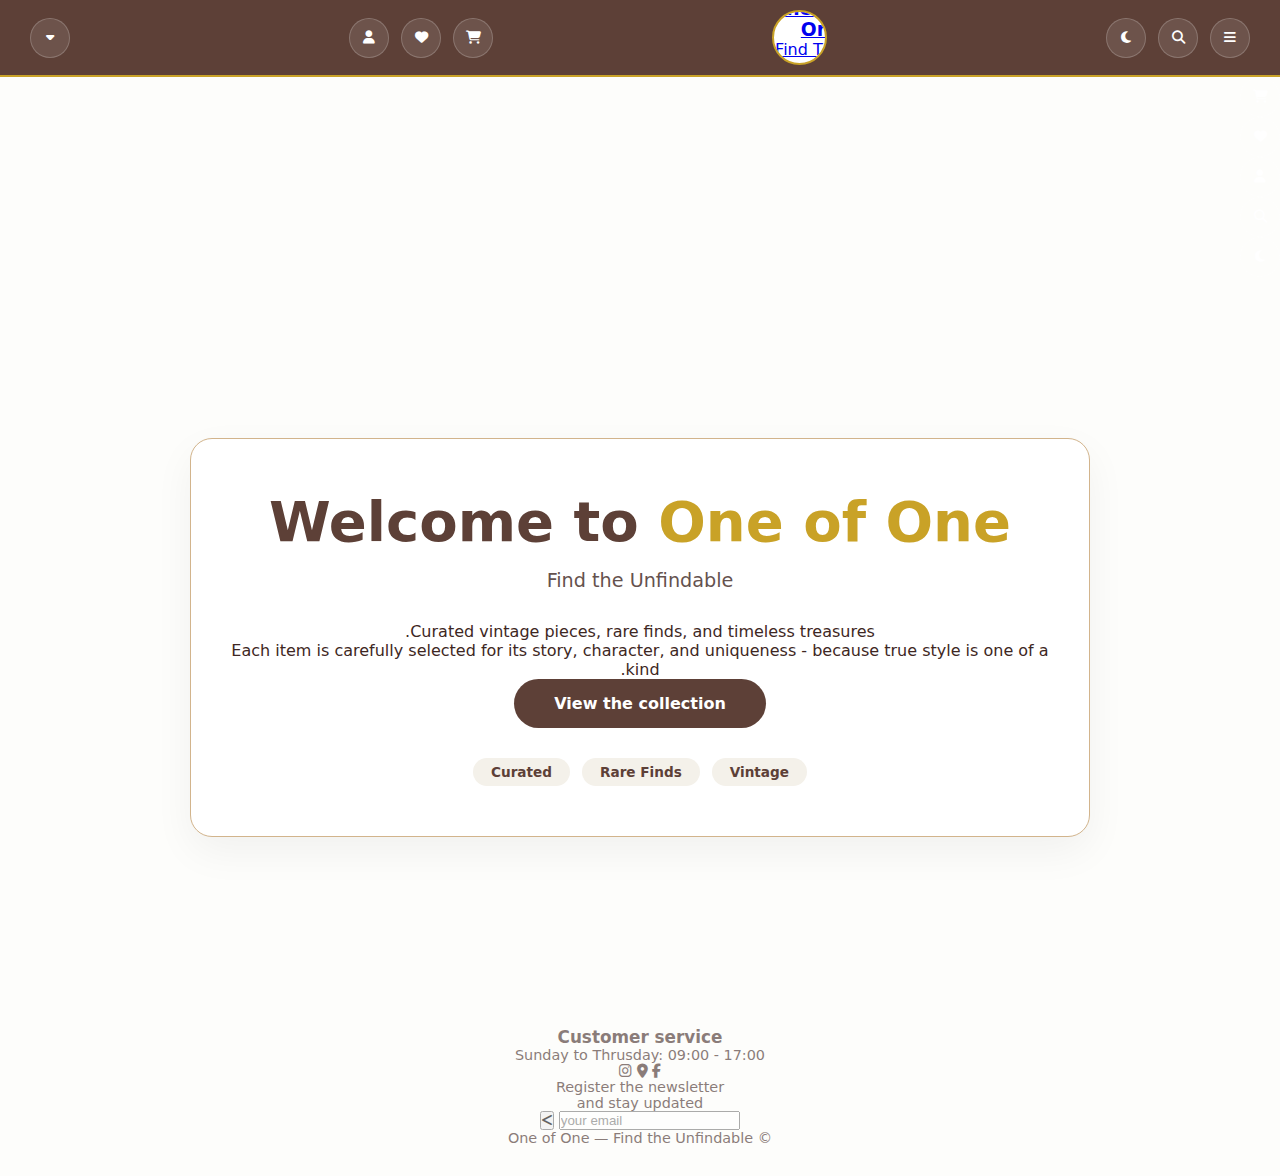
<file: index.html>
<!doctype html>
<html lang="he" dir="rtl">

<head>
  <meta charset="UTF-8" />
  <meta name="viewport" content="width=device-width, initial-scale=1.0" />
  <title>One of One — Find the Unfindable</title>

  <meta name="description" content="One Of One - Marketplace for rare and unique vintage items including furniture, collectibles and art. Discover and shop one of a kind pieces.">

  <link rel="preconnect" href="https://fonts.googleapis.com">
  <link rel="preconnect" href="https://fonts.gstatic.com" crossorigin>
  <link href="https://fonts.googleapis.com/css2?family=Playfair+Display:ital,wght@0,400..900;1,400..900&display=swap" rel="stylesheet">

  <link rel="stylesheet" href="index.css" />
  <link rel="stylesheet" href="https://cdnjs.cloudflare.com/ajax/libs/font-awesome/6.5.0/css/all.min.css" />
</head>

<body>

  <header class="topbar">
    <div class="topbar__inner">
      <div class="topbar__right">
        <button class="icon-btn" id="menu-toggle" aria-label="תפריט">
          <i class="fa-solid fa-bars"></i>
        </button>
        <button class="icon-btn" id="search-toggle" aria-label="חיפוש">
          <i class="fa-solid fa-magnifying-glass"></i>
        </button>
        <button class="icon-btn" id="dark-mode-toggle" aria-label="חיפוש">
          <i id="dark-mode" class="fa-solid fa-moon"></i>
        </button>
      </div>

      <div class="brand__logo">
        <a class="brand" href="index.html">
          <h3>One Of One</h3>
          <span>Find The Unfindable</span>
        </a>
      </div>


      <div class="topbar__left">
        <button id="cartBtn" class="icon-btn" aria-label="עגלה">
          <i class="fa-solid fa-cart-shopping"></i>
          <a href="/p2.html"></a>
        </button>

        <button id="likesBtn" class="icon-btn" aria-label="מועדפים">
          <i class="fa-solid fa-heart"></i>
        </button>

        <button id="loginBtn" class="icon-btn " aria-label="התחברות">
          <i class="fa-solid fa-user"></i>
        </button>
      </div>
      <button id="caret-mobile" class="icon-btn " aria-label="התחברות">
        <i class="fa-solid fa-caret-down"></i>
      </button>
    </div>
  </header>

  <div class="mobile-menu-container">
    <div class="mobile-menu">
      <button id="cartMobileBtn" class="icon-btn" aria-label="עגלה">
        <i class="fa-solid fa-cart-shopping"></i>
      </button>

      <button id="likesMobileBtn" class="icon-btn" aria-label="מועדפים">
        <i class="fa-solid fa-heart"></i>
      </button>

      <button id="loginMobileBtn" class="icon-btn " aria-label="התחברות">
        <i class="fa-solid fa-user"></i>
        <a href="/p3.html"></a>
      </button>
      <button class="icon-btn" id="search-toggle-mobile" aria-label="חיפוש">
        <i class="fa-solid fa-magnifying-glass"></i>
      </button>
      <button class="icon-btn" id="dark-mode-toggle-mobile" aria-label="חיפוש">
        <i id="dark-mode" class="fa-solid fa-moon"></i>
      </button>
    </div>
  </div>
  <aside class="sidebar" id="sidebar">
    <div class="sidebar__panel">
      <div class="sidebar__header">
        <button class="sidebar__close" id="sidebar-close" aria-label="סגירה">
          <i class="fa-solid fa-xmark" aria-hidden="true"></i>
        </button>
        <span class="sidebar__title">Categories</span>
      </div>
      <nav class="sidebar__nav">
        <a href="p1.html">Clothes</a>
        <a href="p5.html">Design</a>
        <a href="index.html">Sale</a>
      </nav>
    </div>
  </aside>


  <div class="searchbar" id="searchbar">
    <div class="searchbar__panel">

      <button class="searchbar__close" id="search-close" aria-label="סגירת חיפוש">
        <i class="fa-solid fa-xmark" aria-hidden="true"></i>
      </button>
      <button class="searchbar__go">Search</button>
      <input type="text" class="searchbar__input" placeholder="... Search for rare items">
    </div>
  </div>


  <main class="hero">
    <section class="card">
      <h1 class="card__title">
        Welcome to <span class="gold">One of One</span>
      </h1>
      <p class="card__subtitle">Find the Unfindable</p>
      <p class="card__content">Curated vintage pieces, rare finds, and timeless treasures.</p>
      <p class="card__content">
        
Each item is carefully selected for its story, character, and uniqueness - because true style is one of a kind.
      </p>

      <div class="card__actions">
        <a class="btn--primary" href="#">View the collection</a>
      </div>


      <div class="card__chips">
        <span class="chip">Vintage</span>
        <span class="chip">Rare Finds</span>
        <span class="chip">Curated</span>
      </div>
    </section>
  </main>


  <footer class="footer">
    <div class="footer__contact">
      <div>
        <h3>Customer service</h3>
        <p>Sunday to Thrusday: 09:00 - 17:00</p>
      </div>
      <div class="footer__contact__middle">
        <i aria-hidden="true" class="fab fa-facebook-f"></i>
        <i aria-hidden="true" class="fas fa-map-marker-alt"></i>
        <i aria-hidden="true" class="fab fa-instagram"></i>
      </div>
      <div class="footer__contact__newsletter">
        <p>Register the newsletter</p>
        <p>and stay updated</p>
        <div>
          <input style="direction:ltr" type="text" placeholder="your email">
          <button  type="button" aria-label="ניוזליטר">
            <i class="fa-solid fa-greater-than" aria-hidden="true"></i>
          </button>
        </div>
      </div>
    </div>
    <div class="footer__copyright">

      <p>© One of One — Find the Unfindable</p>
    </div>
  </footer>

  <script src="j4.js" defer></script>

</body>

</html>
</file>
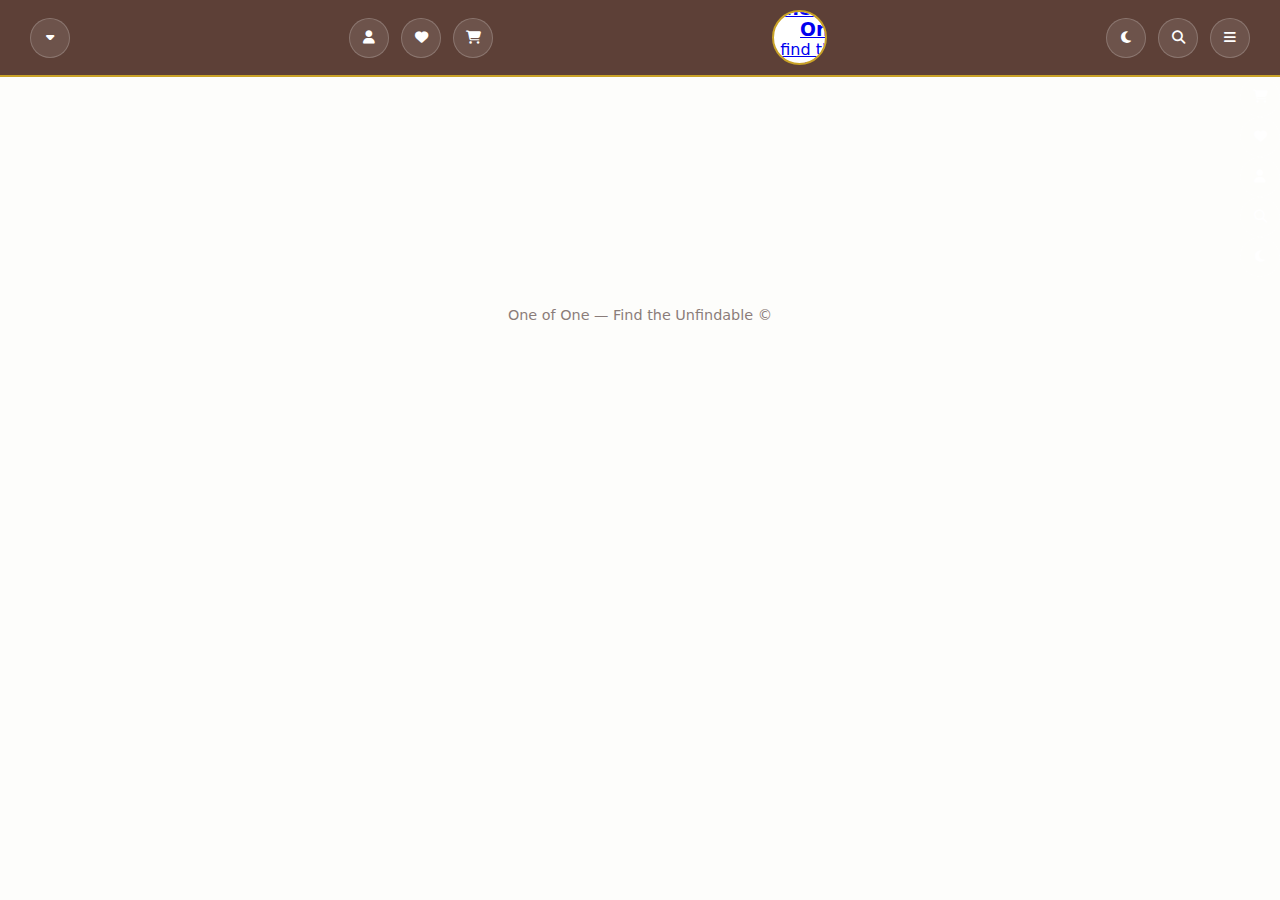
<file: htmlall.html>
<!doctype html>
<html lang="he" dir="rtl">

<head>
  <meta charset="UTF-8" />
  <meta name="viewport" content="width=device-width, initial-scale=1.0" />
  <title>One of One — Find the Unfindable</title>


  <link rel="stylesheet" href="index.css" />
  <link rel="stylesheet" href="https://cdnjs.cloudflare.com/ajax/libs/font-awesome/6.5.0/css/all.min.css" />
</head>

<body>

  <header class="topbar">
    <div class="topbar__inner">
      <div class="topbar__right">
        <button class="icon-btn" id="menu-toggle" aria-label="תפריט">
          <i class="fa-solid fa-bars"></i>
        </button>
        <button class="icon-btn" id="search-toggle" aria-label="חיפוש">
          <i class="fa-solid fa-magnifying-glass"></i>
        </button>
        <button class="icon-btn" id="dark-mode-toggle" aria-label="חיפוש">
          <i id="dark-mode" class="fa-solid fa-moon"></i>
        </button>
      </div>

      <div class="brand__logo">
        <a class="brand" href="#">
          <h3>One Of One</h3>
          <span>find the unfindable</span>
        </a>
      </div>


      <div class="topbar__left">
        <button class="icon-btn" aria-label="עגלה">
          <i class="fa-solid fa-cart-shopping"></i>
        </button>

        <button class="icon-btn" aria-label="מועדפים">
          <i class="fa-solid fa-heart"></i>
        </button>

        <button id="loginBtn" class="icon-btn " aria-label="התחברות">
          <i class="fa-solid fa-user"></i>
          <a href="/p3.html"></a>

        </button>
      </div>
      <button id="caret-mobile" class="icon-btn " aria-label="התחברות">
        <i class="fa-solid fa-caret-down"></i>
      </button>

    </div>
  </header>
<div class="mobile-menu-container">
      <div class="mobile-menu">
        <button class="icon-btn" aria-label="עגלה">
          <i class="fa-solid fa-cart-shopping"></i>
        </button>

        <button class="icon-btn" aria-label="מועדפים">
          <i class="fa-solid fa-heart"></i>
        </button>

        <button id="loginBtn" class="icon-btn " aria-label="התחברות">
          <i class="fa-solid fa-user"></i>
          <a href="/p3.html"></a>
        </button>
        <button class="icon-btn" id="search-toggle-mobile" aria-label="חיפוש">
          <i class="fa-solid fa-magnifying-glass"></i>
        </button>
        <button class="icon-btn" id="dark-mode-toggle-mobile" aria-label="חיפוש">
          <i id="dark-mode" class="fa-solid fa-moon"></i>
        </button>
      </div>
    </div>
  <aside class="sidebar" id="sidebar">
    <div class="sidebar__panel">
      <div class="sidebar__header">
        <button class="sidebar__close" id="sidebar-close">
          <i class="fa-solid fa-xmark"></i>
        </button>
        <span class="sidebar__title">Categories</span>
      </div>
      <nav class="sidebar__nav">
        <a href="#">Clothes</a>
        <a href="#">Design</a>
        <a href="#">Sale</a>
      </nav>
    </div>
  </aside>


  <div class="searchbar" id="searchbar">
    <div class="searchbar__panel">

      <button class="searchbar__close" id="search-close">
        <i class="fa-solid fa-xmark"></i>
      </button>
      <button class="searchbar__go">חפש</button>
      <input type="text" class="searchbar__input" placeholder="חיפוש פריטים נדירים...">
    </div>
  </div>


  <main>

  </main>


  <footer class="footer">
    <p>© One of One — Find the Unfindable</p>
  </footer>

  <script src="j4.js"></script>

</body>

</html>
</file>
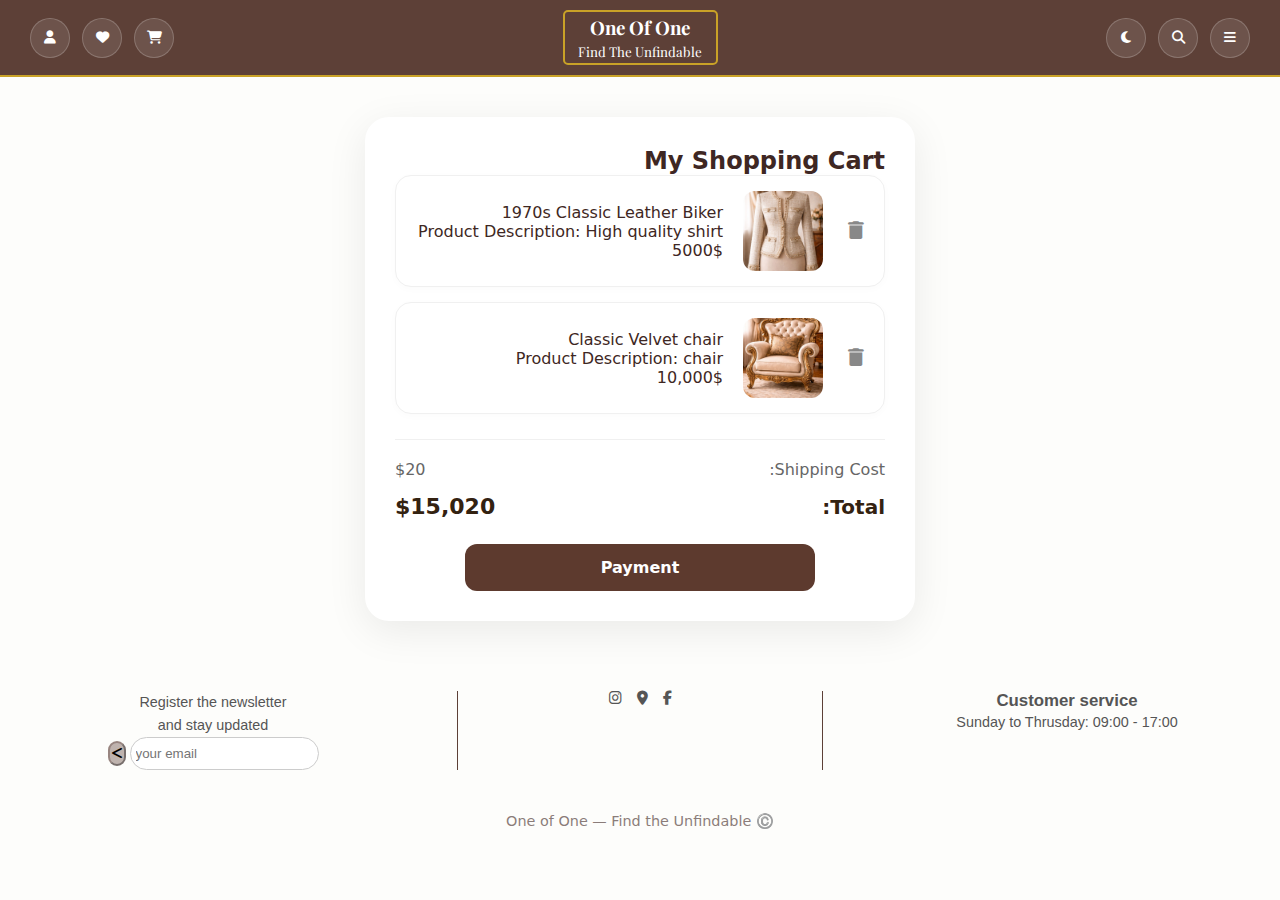
<file: p2.html>
<!doctype html>
<html lang="he" dir="rtl">

<head>
  <meta charset="UTF-8" />
  <meta name="viewport" content="width=device-width, initial-scale=1.0" />
  <title>One of One — Find the Unfindable</title>
<meta name="description" content="One Of One - Marketplace for rare and unique vintage items including furniture, collectibles and art. Discover and shop one of a kind pieces.">

  <link rel="stylesheet" href="p2.css" />
  <link rel="stylesheet" href="https://cdnjs.cloudflare.com/ajax/libs/font-awesome/6.5.0/css/all.min.css" />
  <link rel="preconnect" href="https://fonts.googleapis.com">

  <link rel="preconnect" href="https://fonts.gstatic.com" crossorigin>
  <link href="https://fonts.googleapis.com/css2?family=Playfair+Display:ital,wght@0,400..900;1,400..900&display=swap" rel="stylesheet">
</head>

<body>

  <header class="topbar">
    <div class="topbar__inner">
      <div class="topbar__right">
        <button class="icon-btn" id="menu-toggle" aria-label="תפריט">
          <i class="fa-solid fa-bars"></i>
        </button>
        <button class="icon-btn" id="search-toggle" aria-label="חיפוש">
          <i class="fa-solid fa-magnifying-glass"></i>
        </button>
        <button class="icon-btn" id="dark-mode-toggle" aria-label="חיפוש">
          <i id="dark-mode" class="fa-solid fa-moon"></i>
        </button>
      </div>

      <div class="brand__logo">
        <a class="brand" href="p4.html">
          <h3>One Of One</h3>
          <span>Find The Unfindable</span>
        </a>
      </div>


      <div class="topbar__left">
        <button id="cartBtn" class="icon-btn" aria-label="עגלה">
          <i class="fa-solid fa-cart-shopping"></i>
          <a href="/p2.html"></a>
        </button>

        <button id="likesBtn" class="icon-btn" aria-label="מועדפים">
          <i class="fa-solid fa-heart"></i>
        </button>

        <button id="loginBtn" class="icon-btn " aria-label="התחברות">
          <i class="fa-solid fa-user"></i>
        </button>
      </div>
      <button id="caret-mobile" class="icon-btn " aria-label="התחברות">
        <i class="fa-solid fa-caret-down"></i>
      </button>
    </div>
  </header>

  <div class="mobile-menu-container">
    <div class="mobile-menu">
      <button id="cartMobileBtn" class="icon-btn" aria-label="עגלה">
        <i class="fa-solid fa-cart-shopping"></i>
      </button>

      <button id="likesMobileBtn" class="icon-btn" aria-label="מועדפים">
        <i class="fa-solid fa-heart"></i>
      </button>

      <button id="loginMobileBtn" class="icon-btn " aria-label="התחברות">
        <i class="fa-solid fa-user"></i>
        <a href="/p3.html"></a>
      </button>
      <button class="icon-btn" id="search-toggle-mobile" aria-label="חיפוש">
        <i class="fa-solid fa-magnifying-glass"></i>
      </button>
      <button class="icon-btn" id="dark-mode-toggle-mobile" aria-label="חיפוש">
        <i id="dark-mode" class="fa-solid fa-moon"></i>
      </button>
    </div>
  </div>
  <aside class="sidebar" id="sidebar">
    <div class="sidebar__panel">
      <div class="sidebar__header">
        <button class="sidebar__close" id="sidebar-close" aria-label="סגירה">
          <i class="fa-solid fa-xmark"></i>
        </button>
        <span class="sidebar__title">Categories</span>
      </div>
      <nav class="sidebar__nav">
        <a href="p1.html">Clothes</a>
        <a href="p5.html">Design</a>
        <a href="p4.html">Sale</a>
      </nav>
    </div>
  </aside>


  <div class="searchbar" id="searchbar">
    <div class="searchbar__panel">
      <button class="searchbar__close" id="search-close" aria-label="סגירת חיפוש">
    <i class="fa-solid fa-xmark" aria-hidden="true"></i>
</button>

      <button class="searchbar__go">search</button>
      <input type="text" class="searchbar__input" placeholder="...search for rare items">
    </div>
  </div>

  <main >
    <div class="cart-container">
        <h2>My Shopping Cart</h2> <div class="cart-item">
            <img src="jaket.png" class="product-img" alt="1970s Classic Leather Biker">
            <div class="item-info">
                <span class="item-name">1970s Classic Leather Biker

                </span>
                <p class="item-description">Product Description: High quality shirt</p>
                <span class="price">5000$</span>
            </div>
<button class="remove-btn" onclick="removeItem(this)">
    <i class="fas fa-trash"></i>
</button>
        </div> 
               <div class="cart-item">
            <img src="chair.png" class="product-img" alt="Classic Velvet chair">
            
            <div class="item-info">
                <span class="item-name">Classic Velvet chair</span>
                <p class="item-description">Product Description: chair</p>
                <span class="price">10,000$</span>
            </div>
             <button class="remove-btn" onclick="removeItem(this)">
                <i class="fas fa-trash"></i>
            </button>

        </div>        
        <div class="summary">
            <div class="summary-row">
                <span>Shipping Cost:</span> <span>$20</span>
            </div>
            <div class="summary-row total-row">
                <span>Total:</span> <span id="final-price">$15,020</span>
            </div>
            
            <a href="payment.html" class="checkout-btn" style="text-decoration: none; display: block; text-align: center;">Payment</a>
        </div>
    </div>
</main>


  <footer class="footer">
    <div class="footer__contact">
      <div>
        <h3>Customer service</h3>
        <p>Sunday to Thrusday: 09:00 - 17:00</p>
      </div>
      <div class="footer__contact__middle">
        <i aria-hidden="true" class="fab fa-facebook-f"></i>
        <i aria-hidden="true" class="fas fa-map-marker-alt"></i>
        <i aria-hidden="true" class="fab fa-instagram"></i>
      </div>
      <div class="footer__contact__newsletter">
        <p>Register the newsletter</p>
        <p>and stay updated</p>
        <div>
          <input style="direction:ltr" type="text" placeholder="your email">
          <button 
          type="button" aria-label="הרשמה לניוזלטר">
            <i class="fa-solid fa-greater-than" aria-hidden="true"></i>
          </button>
        </div>
      </div>
    </div>
    <div class="footer__copyright">

      <p>©️ One of One — Find the Unfindable</p>
    </div>
  </footer>

  <script src="p2.js"></script>

</body>

</html>
</file>
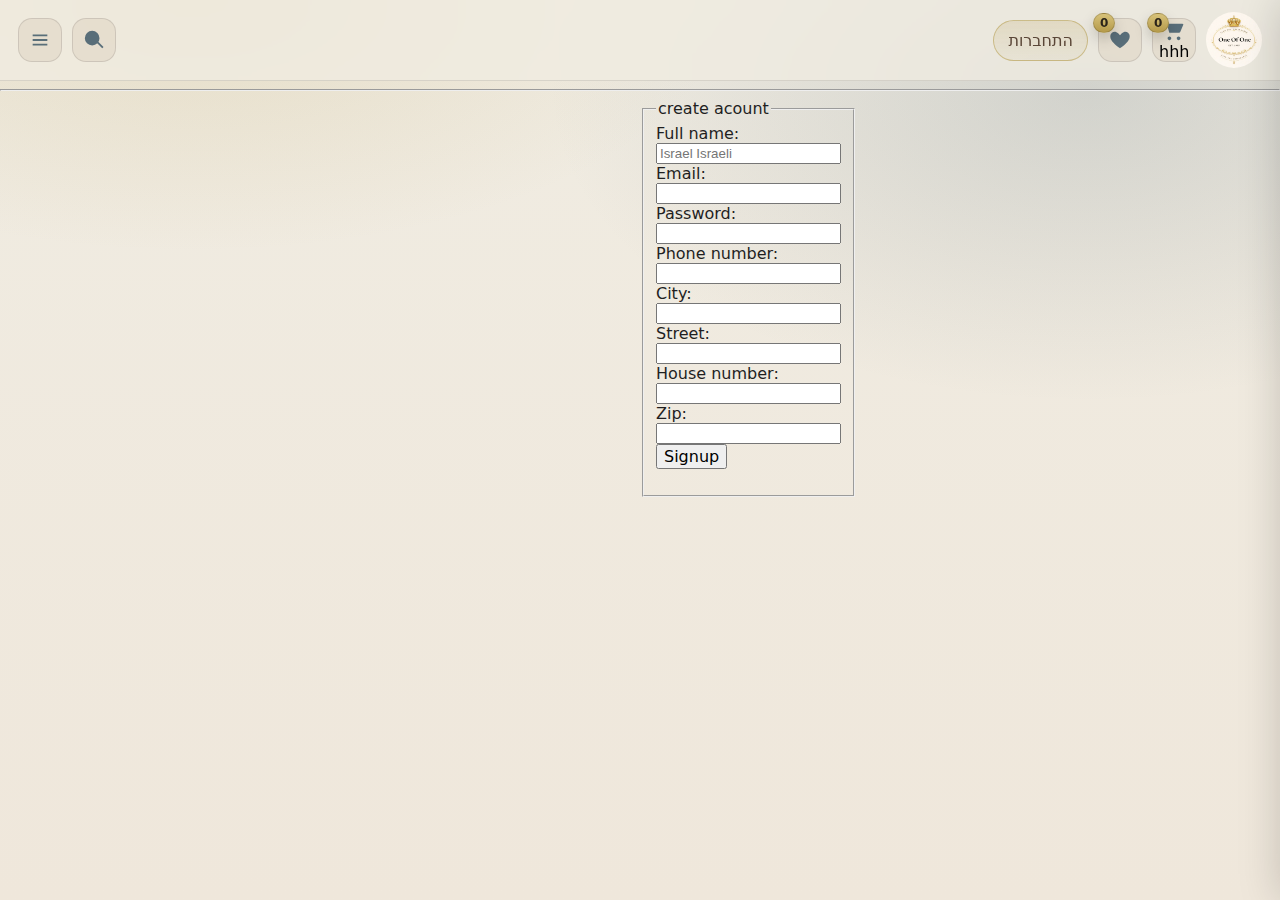
<file: p3.html>
<!DOCTYPE html>
<html lang="en">
<head>
    <meta charset="UTF-8">
    <meta name="viewport" content="width=device-width, initial-scale=1.0">
    <title>one of one\signup</title>
    <link rel="stylesheet" href="signup.css">
    <script src="j3.js" defer></script>
</head>
<body>
   
 <header class="header">
    <nav class="topbar" aria-label="תפריט עליון">
      <!-- שמאל: המבורגר + חיפוש -->
      <div class="topbar__left">
        <button class="icon-btn" type="button" id="menuBtn" aria-label="פתיחת תפריט קטגוריות">
          <svg viewBox="0 0 24 24" aria-hidden="true">
            <path d="M4 6h16v2H4V6zm0 5h16v2H4v-2zm0 5h16v2H4v-2z"/>
          </svg>
        </button>

        <button class="icon-btn" type="button" id="searchBtn" aria-label="חיפוש">
          <svg viewBox="0 0 24 24" aria-hidden="true">
            <path d="M10 18a8 8 0 1 1 0-16 8 8 0 0 1 0 16zm11 3-6-6 1.4-1.4 6 6L21 21z"/>
          </svg>
        </button>
      </div>

      <!-- ימין: התחברות + לב + עגלה + לוגו -->
      <div class="topbar__right">
        <div class="actions" aria-label="פעולות">
          <button class="pill-btn" type="button" id="loginBtn" aria-label="התחברות">התחברות</button>

          <button class="icon-btn" type="button" id="favBtn" aria-label="מועדפים">
            <svg viewBox="0 0 24 24" aria-hidden="true">
              <path d="M12 21s-7-4.4-9.3-8.6C.8 9 .9 5.9 3.2 4 5.2 2.3 8 2.7 10 4.7L12
              6.7l2-2c2-2 4.8-2.4 6.8-.7 2.3 1.9 2.4 5 .5 8.4C19 16.6 12 21 12 21z"/>
            </svg>
            <span class="badge" id="favBadge" aria-label="כמות מועדפים">0</span>
          </button>

          <button class="icon-btn" type="button" id="cartBtn" aria-label="עגלה">
            <svg viewBox="0 0 24 24" aria-hidden="true">
              <path d="M7 18c-1.1 0-1.99.9-1.99 2S5.9 22 7 22s2-.9 2-2-.9-2-2-2zm10
              0c-1.1 0-1.99.9-1.99 2S15.9 22 17 22s2-.9 2-2-.9-2-2-2zM7.2 14h9.9c.8 0
              1.5-.5 1.8-1.2l3-7.1A1 1 0 0 0 21 4H6.2L5.8 2.7A1 1 0 0 0 4.9 2H2a1
              1 0 1 0 0 2h2.2l2.4 9.2c.2.8 1 1.4 1.8 1.4z"/>
            </svg>
            <span class="badge" id="cartBadge" aria-label="כמות בעגלה">0</span>
            <a href="/p2.html">hhh</a>
          </button>
        </div>

        <!-- לוגו (מתוקן — בלי placeholder) -->
        <a class="brand" href="#" aria-label="דף הבית">
          <div class="brand__logo">
            <img src="/assets/logo.png" alt="One of One logo">
          </div>
        </a>
      </div>
    </nav>
  </header>

  <!-- תפריט קטגוריות -->
  <aside class="side-menu" id="sideMenu" aria-hidden="true">
    <div class="side-menu__header">
      <h2 class="side-menu__title">קטגוריות</h2>
      <button class="icon-btn" type="button" id="closeMenuBtn" aria-label="סגירת תפריט">
        <svg viewBox="0 0 24 24" aria-hidden="true">
          <path d="M18.3 5.7 12 12l6.3 6.3-1.4 1.4L10.6 13.4 4.3 19.7 2.9 18.3
          9.2 12 2.9 5.7 4.3 4.3l6.3 6.3 6.3-6.3 1.4 1.4z"/>
        </svg>
      </button>
    </div>

    <ul class="side-menu__list" aria-label="רשימת קטגוריות">
      <li><a class="side-link" href="#" role="button">בגדים</a></li>
      <li><a class="side-link" href="#" role="button">עיצוב</a></li>
      <li><a class="side-link side-link--sale" href="#" role="button">סייל</a></li>
    </ul>
  </aside>



  <!--signup code-->
    <hr>
    <div class="signup-box">
     <form action="/signup" method="post" autocomplete="on">
        <fieldset class="signup-box">
            <legend>create acount</legend>

            <div class="name">
                <label for="name">Full name:</label>
                <input type="text" name="name" required autocomplete="name" placeholder="Israel Israeli">
            </div>

            <div class="email">  
                <label for="email">Email:</label>
                <input type="text" name="email" required autocomplete="email">
            </div>

            <div class="password">
            <label for="new password">Password: </label>
            <input type="password" id="password" name="password">
            </div>

            <div class="phone">
              <label for="phone">Phone number:</label>
              <input type="int" name="phone" required autocomplete="phone number">
            </div>

            
            <div>
              <label for="city">City:</label>
              <input type="text" name="city" required autocomplete="address-level2">
            </div>

            <div>
              <label for="street">Street:</label>
              <input type="text" name="street"required autocomplete="street-address">
            </div>

            <div>
              <label for="house number">House number:</label>
              <input type="text" name="house number" required autocomplete="house number">
            </div>

            <div>
              <label for="zip">Zip:<code></code></label>
              <input type="text" name="zip" required autocomplete="postal-code">
            </div>
           
           
            <div class="button">
              <button type="button" id="registerBtn">Signup</button>
              <p id="message"></p>
            </div>
        </fieldset>
      </form>
    </div>
</body>
</html>
</file>
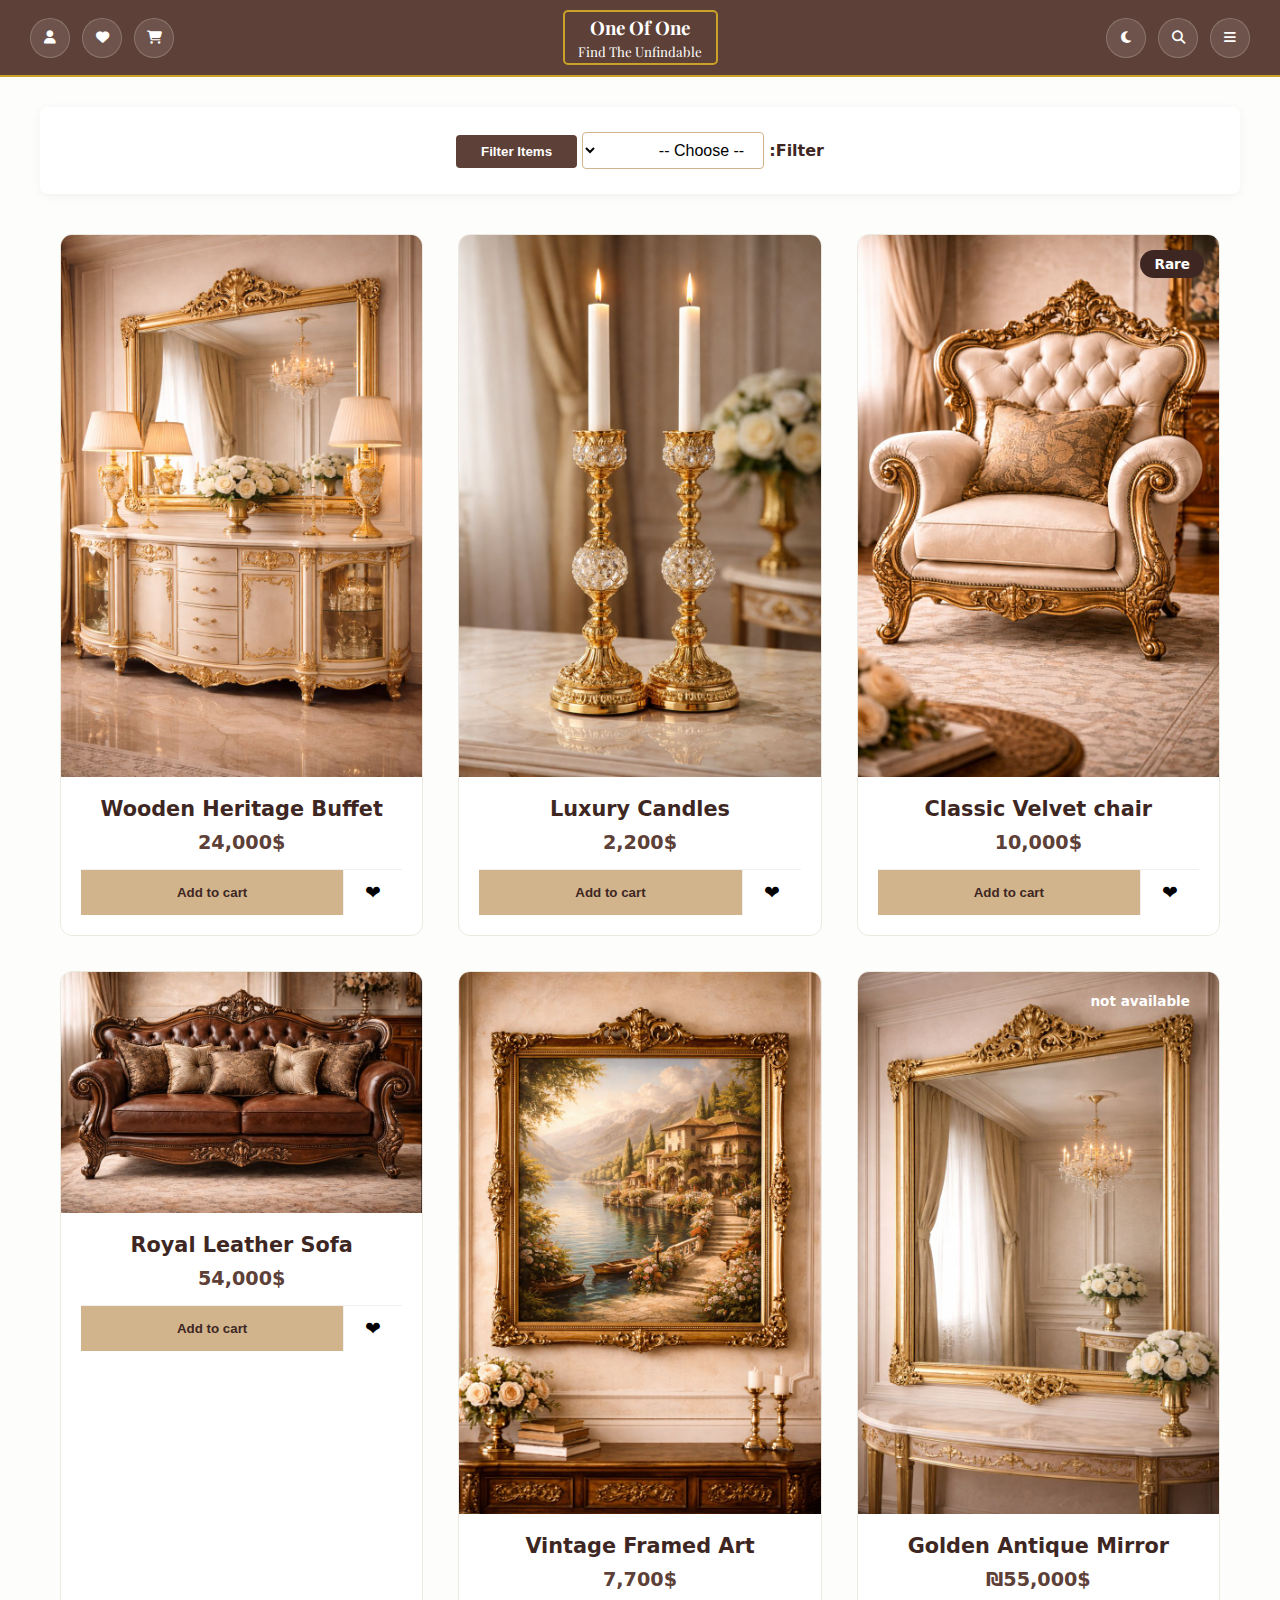
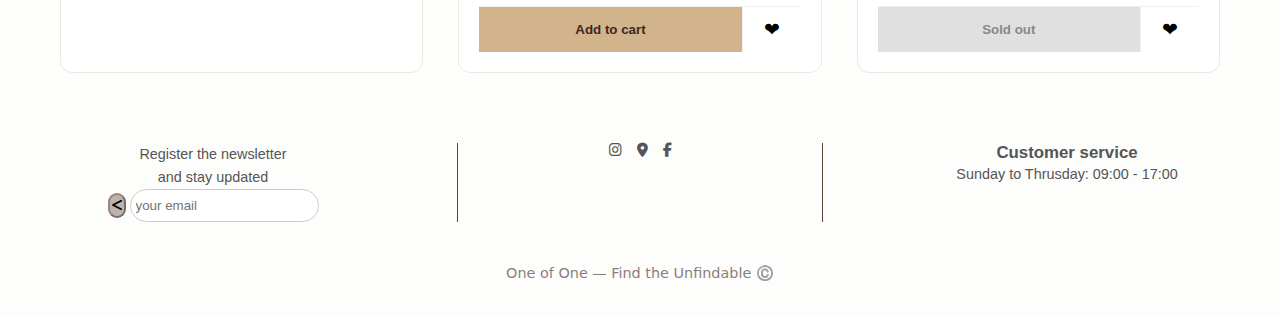
<file: p5.html>
<!doctype html>
<html lang="he" dir="rtl">

<head>
  <meta charset="UTF-8" />
  <meta name="viewport" content="width=device-width, initial-scale=1.0" />
  <title>One of One — Find the Unfindable</title>


  <link rel="stylesheet" href="p5.css" />
  <link rel="stylesheet" href="https://cdnjs.cloudflare.com/ajax/libs/font-awesome/6.5.0/css/all.min.css" />
</head>

<body>

  <header class="topbar">
    <div class="topbar__inner">
      <div class="topbar__right">
        <button class="icon-btn" id="menu-toggle" aria-label="תפריט">
          <i class="fa-solid fa-bars"></i>
        </button>
        <button class="icon-btn" id="search-toggle" aria-label="חיפוש">
          <i class="fa-solid fa-magnifying-glass"></i>
        </button>
        <button class="icon-btn" id="dark-mode-toggle" aria-label="חיפוש">
          <i id="dark-mode" class="fa-solid fa-moon"></i>
        </button>
      </div>

      <div class="brand__logo">
        <a class="brand" href="p4.html">
          <h3>One Of One</h3>
          <span>Find The Unfindable</span>
        </a>
      </div>


      <div class="topbar__left">
        <button id="cartBtn" class="icon-btn" aria-label="עגלה">
          <i class="fa-solid fa-cart-shopping"></i>
          <a href="/p2.html"></a>
        </button>

        <button id="likesBtn" class="icon-btn" aria-label="מועדפים">
          <i class="fa-solid fa-heart"></i>
        </button>

        <button id="loginBtn" class="icon-btn " aria-label="התחברות">
          <i class="fa-solid fa-user"></i>
        </button>
      </div>
      <button id="caret-mobile" class="icon-btn " aria-label="התחברות">
        <i class="fa-solid fa-caret-down"></i>
      </button>
    </div>
  </header>

  <div class="mobile-menu-container">
    <div class="mobile-menu">
      <button id="cartMobileBtn" class="icon-btn" aria-label="עגלה">
        <i class="fa-solid fa-cart-shopping"></i>
      </button>

      <button id="likesMobileBtn" class="icon-btn" aria-label="מועדפים">
        <i class="fa-solid fa-heart"></i>
      </button>

      <button id="loginMobileBtn" class="icon-btn " aria-label="התחברות">
        <i class="fa-solid fa-user"></i>
        <a href="/p3.html"></a>
      </button>
      <button class="icon-btn" id="search-toggle-mobile" aria-label="חיפוש">
        <i class="fa-solid fa-magnifying-glass"></i>
      </button>
      <button class="icon-btn" id="dark-mode-toggle-mobile" aria-label="חיפוש">
        <i id="dark-mode" class="fa-solid fa-moon"></i>
      </button>
    </div>
  </div>
  <aside class="sidebar" id="sidebar">
    <div class="sidebar__panel">
      <div class="sidebar__header">
        <button class="sidebar__close" id="sidebar-close">
          <i class="fa-solid fa-xmark"></i>
        </button>
        <span class="sidebar__title">Categories</span>
      </div>
      <nav class="sidebar__nav">
        <a href="p1.html">Clothes</a>
        <a href="p5.html">Design</a>
        <a href="p4.html">Sale</a>
      </nav>
    </div>
  </aside>


  <div class="searchbar" id="searchbar">
    <div class="searchbar__panel">

      <button class="searchbar__close" id="search-close">
        <i class="fa-solid fa-xmark"></i>
      </button>
      <button class="searchbar__go">חפש</button>
      <input type="text" class="searchbar__input" placeholder="חיפוש פריטים נדירים...">
    </div>
  </div>


  <main>
        <section class="filters" aria-label="מערכת מיון מחירים">
    <div class="filter-group">
        <label for="price-sort">Filter:</label>
        <select id="price-sort">
            <option value="default">-- Choose --</option>
            <option value="low-to-high">Price: Low to High</option>
            <option value="high-to-low">Price: High to Low</option>
        </select>
        <button id="sort-btn" class="btn-primary">Filter Items</button>
    </div>
</section>

     <div class="product-grid" id="product-container">
    
    <article class="product-card" data-category="furniture">
        <div class="badge rarity">Rare</div>
        <img src="./chair.png" alt="כיסא וינטג'">
        <div class="card-content">
            <h3>Classic Velvet chair</h3>
            <p class="price">10,000$</p>
            <div class="actions">
                <button class="btn-wishlist" aria-label="הוסף ל-Wishlist">❤</button>
                <button class="btn-add" aria-label="הוסף לעגלה">Add to cart</button>
            </div>
        </div>
    </article>

    <article class="product-card" data-category="furniture">
        <img src="./candlesticks.png" alt="נרות">
        <div class="card-content">
            <h3>Luxury Candles</h3>
            <p class="price">2,200$</p>
            <div class="actions">
                <button class="btn-wishlist" aria-label="הוסף ל-Wishlist">❤</button>
                <button class="btn-add" aria-label="הוסף לעגלה">Add to cart</button>
            </div>
        </div>
    </article>

    <article class="product-card" data-category="furniture">
        <img src="./buffet.png" alt="  מזנון'">
        <div class="card-content">
            <h3>Wooden Heritage Buffet</h3>
            <p class="price">24,000$</p>
            <div class="actions">
                <button class="btn-wishlist" aria-label="הוסף ל-Wishlist">❤</button>
                <button class="btn-add" aria-label="הוסף לעגלה">Add to cart</button>
            </div>
        </div>
    </article>

    <article class="product-card" data-category="furniture">
        <div class="badge out-of-stock">not available</div>
        <img src="./mirror.png" alt="מראה">
        <div class="card-content">
            <h3>Golden Antique Mirror</h3>
            <p class="price">₪55,000$</p>
            <div class="actions">
                <button class="btn-wishlist" aria-label="הוסף ל-Wishlist">❤</button>
                <button class="btn-add disabled" disabled>Sold out</button>
            </div>
        </div>
    </article>

    <article class="product-card" data-category="furniture">
        <img src="./picture.png" alt="תמונה">
        <div class="card-content">
            <h3>Vintage Framed Art</h3>
            <p class="price">7,700$</p>
            <div class="actions">
                <button class="btn-wishlist" aria-label="הוסף ל-Wishlist">❤</button>
                <button class="btn-add" aria-label="הוסף לעגלה">Add to cart</button>
            </div>
        </div>
    </article>

    <article class="product-card" data-category="furniture">
        <img src="./sofa.png" alt="ספה">
        <div class="card-content">
            <h3>Royal Leather Sofa</h3>
            <p class="price">54,000$</p>
            <div class="actions">
                <button class="btn-wishlist" aria-label="הוסף ל-Wishlist">❤</button>
                <button class="btn-add" aria-label="הוסף לעגלה">Add to cart</button>
            </div>
        </div>
    </article>

</div>  
    </main>


  <footer class="footer">
    <div class="footer__contact">
      <div>
        <h3>Customer service</h3>
        <p>Sunday to Thrusday: 09:00 - 17:00</p>
      </div>
      <div class="footer__contact__middle">
        <i aria-hidden="true" class="fab fa-facebook-f"></i>
        <i aria-hidden="true" class="fas fa-map-marker-alt"></i>
        <i aria-hidden="true" class="fab fa-instagram"></i>
      </div>
      <div class="footer__contact__newsletter">
        <p>Register the newsletter</p>
        <p>and stay updated</p>
        <div>
          <input style="direction:ltr" type="text" placeholder="your email">
          <button>
            <i class="fa-solid fa-greater-than"></i>
          </button>
        </div>
      </div>
    </div>
   
  <div class="footer__copyright">

      <p>©️ One of One — Find the Unfindable</p>
    </div>
  </footer>

  <script src="p5.js"></script>

</body>

</html>
</file>
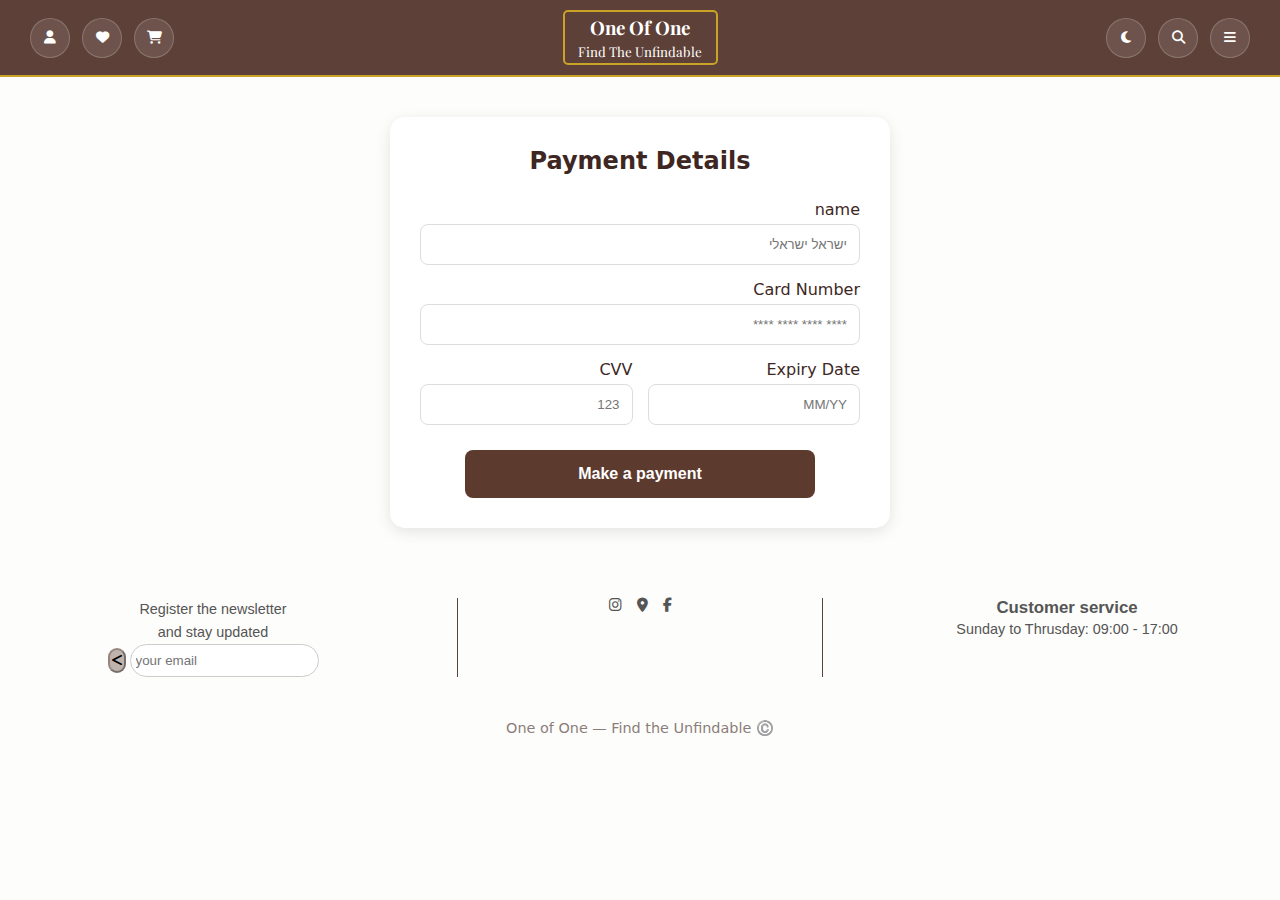
<file: payment.html>
<!doctype html>
<html lang="he" dir="rtl">

<head>
  <meta charset="UTF-8" />
  <meta name="viewport" content="width=device-width, initial-scale=1.0" />
  <title>One of One — Find the Unfindable</title>
<meta name="description" content="One Of One - Marketplace for rare and unique vintage items including furniture, collectibles and art. Discover and shop one of a kind pieces.">

<link rel="stylesheet" href="p2.css" />
  <link rel="stylesheet" href="https://cdnjs.cloudflare.com/ajax/libs/font-awesome/6.5.0/css/all.min.css" />
  <link rel="preconnect" href="https://fonts.googleapis.com">

  <link rel="stylesheet" href="p2.css" />
  <link rel="stylesheet" href="https://cdnjs.cloudflare.com/ajax/libs/font-awesome/6.5.0/css/all.min.css" />
</head>

<body>

  <header class="topbar">
    <div class="topbar__inner">
      <div class="topbar__right">
        <button class="icon-btn" id="menu-toggle" aria-label="תפריט">
          <i class="fa-solid fa-bars"></i>
        </button>
        <button class="icon-btn" id="search-toggle" aria-label="search">
          <i class="fa-solid fa-magnifying-glass"></i>
        </button>
        <button class="icon-btn" id="dark-mode-toggle" aria-label="search">
          <i id="dark-mode" class="fa-solid fa-moon"></i>
        </button>
      </div>

      <div class="brand__logo">
        <a class="brand" href="#">
          <h3>One Of One</h3>
          <span>Find The Unfindable</span>
        </a>
      </div>


      <div class="topbar__left">
        <button id="cartBtn" class="icon-btn" aria-label="עגלה">
          <i class="fa-solid fa-cart-shopping"></i>
          <a href="p2.html"></a>
        </button>

        <button id="likesBtn" class="icon-btn" aria-label="מועדפים">
          <i class="fa-solid fa-heart"></i>
        </button>

        <button id="loginBtn" class="icon-btn " aria-label="התחברות">
          <i class="fa-solid fa-user"></i>
        </button>
      </div>
      <button id="caret-mobile" class="icon-btn " aria-label="התחברות">
        <i class="fa-solid fa-caret-down"></i>
      </button>
    </div>
  </header>

  <div class="mobile-menu-container">
    <div class="mobile-menu">
      <button id="cartMobileBtn" class="icon-btn" aria-label="עגלה">
        <i class="fa-solid fa-cart-shopping"></i>
      </button>

      <button id="likesMobileBtn" class="icon-btn" aria-label="מועדפים">
        <i class="fa-solid fa-heart"></i>
      </button>

      <button id="loginMobileBtn" class="icon-btn " aria-label="התחברות">
        <i class="fa-solid fa-user"></i>
        <a href="/p3.html"></a>
      </button>
      <button class="icon-btn" id="search-toggle-mobile" aria-label="חיפוש">
        <i class="fa-solid fa-magnifying-glass"></i>
      </button>
      <button class="icon-btn" id="dark-mode-toggle-mobile" aria-label="חיפוש">
        <i id="dark-mode" class="fa-solid fa-moon"></i>
      </button>
    </div>
  </div>
  <aside class="sidebar" id="sidebar">
    <div class="sidebar__panel">
      <div class="sidebar__header">
        <button class="sidebar__close" id="sidebar-close" aria-label="סגירה">
<i class="fa-solid fa-xmark" aria-hidden="true"></i> </button>        </button>
        <span class="sidebar__title">Categories</span>
      </div>
      <nav class="sidebar__nav">
        <a href="p1.html">Clothes</a>
        <a href="p5.html">Design</a>
        <a href="index.html">Sale</a>
      </nav>
    </div>
  </aside>


  <div class="searchbar" id="searchbar">
    <div class="searchbar__panel">
      <button class="searchbar__close" id="search-close" aria-label="סגירת חיפוש">
<i class="fa-solid fa-xmark" aria-hidden="true"></i>
      </button>
      <button class="searchbar__go">search</button>
      <input type="text" class="searchbar__input" placeholder="...search for rare items">
    </div>
    </div>




<main style="padding: 40px 20px;">
    <div class="cart-container" style="max-width: 500px; margin: 0 auto; background: white; padding: 30px; border-radius: 15px; box-shadow: 0 4px 15px rgba(0,0,0,0.1);">
      <h2 style="text-align: center; margin-bottom: 25px;">Payment Details</h2>
      
      <form id="payment-form">
        <div style="margin-bottom: 15px;">
          <label style="display: block; margin-bottom: 5px;">name</label>
          <input type="text" placeholder="ישראל ישראלי" required style="width: 100%; padding: 12px; border: 1px solid #ddd; border-radius: 8px;">
        </div>

        <div style="margin-bottom: 15px;">
          <label style="display: block; margin-bottom: 5px;">Card Number</label>
          <input type="text" placeholder="**** **** **** ****" required style="width: 100%; padding: 12px; border: 1px solid #ddd; border-radius: 8px;">
        </div>

        <div style="display: flex; gap: 15px; margin-bottom: 20px;">
          <div style="flex: 1;">
            <label style="display: block; margin-bottom: 5px;">Expiry Date</label>
            <input type="text" placeholder="MM/YY" required style="width: 100%; padding: 12px; border: 1px solid #ddd; border-radius: 8px;">
          </div>
          <div style="flex: 1;">
            <label style="display: block; margin-bottom: 5px;">CVV</label>
            <input type="text" placeholder="123" required style="width: 100%; padding: 12px; border: 1px solid #ddd; border-radius: 8px;">
          </div>
        </div>
<button 
  type="button" 
  id="payNowBtn" 
  class="checkout-btn" 
  onclick="console.log('Clicked!'); alert('Payment completed successfully!'); window.location.href='p2.html';"
  style="width: 100%; background: #5D3A2E; color: white; padding: 15px; border: none; border-radius: 8px; cursor: pointer; font-size: 16px;">
    Make a payment
</button>
  
      </form></div>
  </main>

  <footer class="footer">
    <div class="footer__contact">
      <div>
        <h3>Customer service</h3>
        <p>Sunday to Thrusday: 09:00 - 17:00</p>
      </div>
      <div class="footer__contact__middle">
        <i aria-hidden="true" class="fab fa-facebook-f"></i>
        <i aria-hidden="true" class="fas fa-map-marker-alt"></i>
        <i aria-hidden="true" class="fab fa-instagram"></i>
      </div>
      <div class="footer__contact__newsletter">
        <p>Register the newsletter</p>
        <p>and stay updated</p>
        <div>
          <input style="direction:ltr" type="text" placeholder="your email">
             <button 
          type="button" aria-label="הרשמה לניוזלטר">
            <i class="fa-solid fa-greater-than" aria-hidden="true"></i>
          </button>
        </div>
      </div>
    </div>
    <div class="footer__copyright">

      <p>©️ One of One — Find the Unfindable</p>
    </div>
  </footer>

  <script src="p2.js" defer></script>

</body>

</html>
</file>
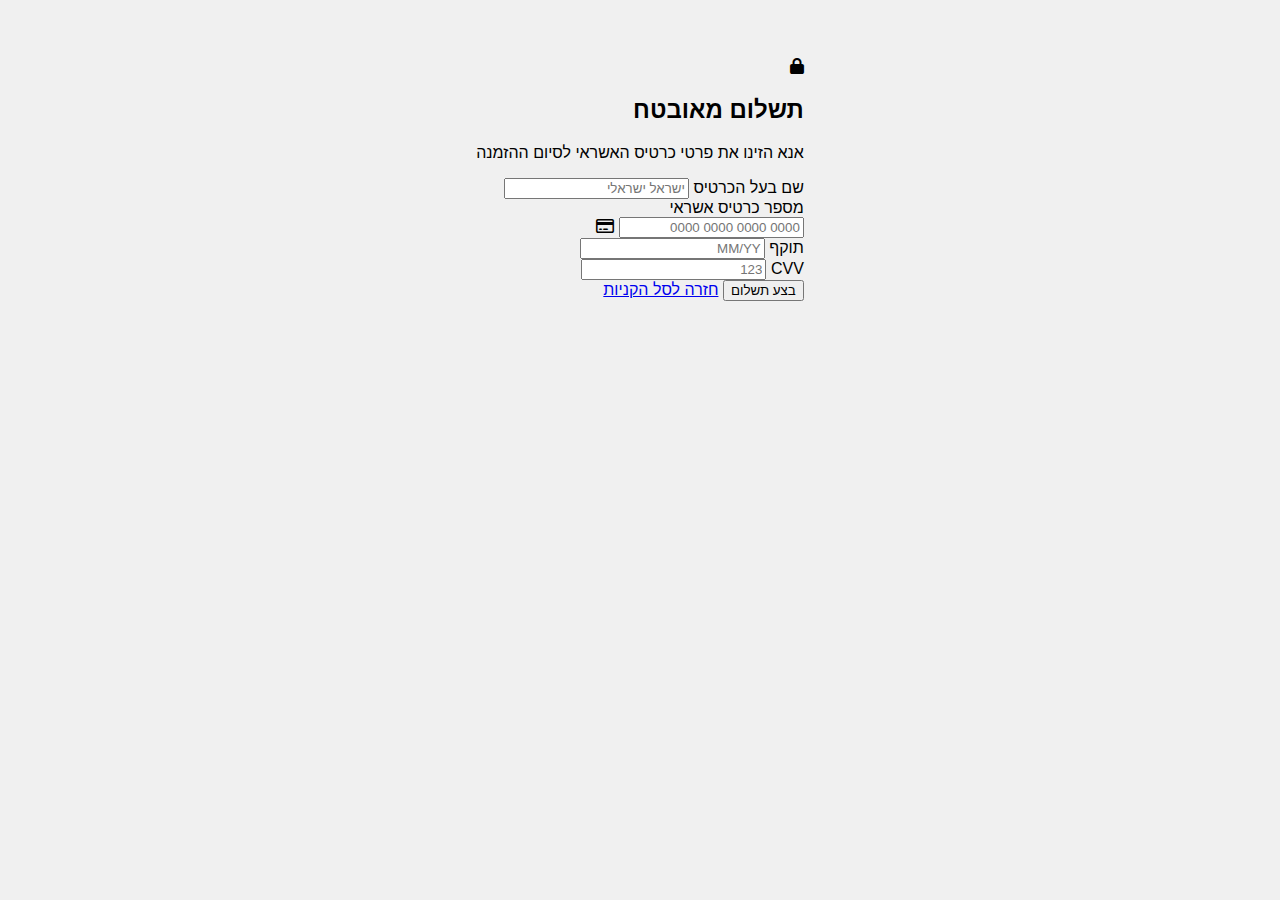
<file: Untitled-1.html>
<!DOCTYPE html>
<html lang="he" dir="rtl">
<head>
    <meta charset="UTF-8">
    <meta name="viewport" content="width=device-width, initial-scale=1.0">
    <title>Boutique | תשלום מאובטח</title>
    <link rel="stylesheet" href="body {.css">
    <link rel="stylesheet" href="https://cdnjs.cloudflare.com/ajax/libs/font-awesome/6.0.0/css/all.min.css">
</head>
<body>

<div class="checkout-wrapper">
    <div class="payment-card">
        <header class="payment-header">
            <i class="fas fa-lock"></i>
            <h2>תשלום מאובטח</h2>
            <p>אנא הזינו את פרטי כרטיס האשראי לסיום ההזמנה</p>
        </header>

        <form id="payment-form">
            <div class="input-group">
                <label>שם בעל הכרטיס</label>
                <input type="text" placeholder="ישראל ישראלי" required>
            </div>

            <div class="input-group">
                <label>מספר כרטיס אשראי</label>
                <div class="card-input-wrapper">
                    <input type="text" placeholder="0000 0000 0000 0000" maxlength="19" required>
                    <i class="far fa-credit-card"></i>
                </div>
            </div>

            <div class="input-row">
                <div class="input-group">
                    <label>תוקף</label>
                    <input type="text" placeholder="MM/YY" maxlength="5" required>
                </div>
                <div class="input-group">
                    <label>CVV</label>
                    <input type="text" placeholder="123" maxlength="3" required>
                </div>
            </div>

            <div class="button-container">
                <button type="submit" class="pay-button">בצע תשלום</button>
                <a href="p2.html" class="back-btn">חזרה לסל הקניות</a>
            </div>
        </form>
    </div>
</div>

<script src="Untitled-1.js"></script>
</body>
</html>
</file>
<file: index.css>
/* הגדרות צבעים ומשתנים */
:root {
  --bg-main: #fdfdfb;       /* לבן שמנת */
  --primary-brown: #5d4037;  /* חום עמוק */
  --accent-beige: #d2b48c;   /* בז' */
  --gold: #C9A227;           /* זהב */
  --text-dark: #3e2723;      /* חום כהה לטקסט */
  --white: #ffffff;
  --radius-xl: 22px;
}

* {
  box-sizing: border-box;
  margin: 0;
  padding: 0;
}

body {
  font-family: system-ui, -apple-system, "Segoe UI", Roboto, sans-serif;
  background-color: var(--bg-main);
  color: var(--text-dark);
  direction: rtl;
  overflow-x: hidden;
}

/* --- Top Bar --- */
.topbar {
  background-color: var(--primary-brown);
  border-bottom: 2px solid var(--gold);
  padding: 10px 0;
  position: sticky;
  top: 0;
  z-index: 1000;
}

.topbar__inner {
  max-width:100%;
  margin: 0 auto;
  padding: 0 30px;
  display: flex;
  align-items: center;
  justify-content: space-between;
}

.topbar__right, .topbar__left {
  display: flex;
  gap: 12px;
  align-items: center;
}

.icon-btn {
  width: 40px;
  height: 40px;
  border-radius: 50%;
  border: 1px solid rgba(255, 255, 255, 0.2);
  background: rgba(255, 255, 255, 0.1);
  color: var(--white);
  cursor: pointer;
  display: flex;
  align-items: center;
  justify-content: center;
  transition: all 0.3s ease;
}

.icon-btn:hover {
  background: var(--gold);
  color: var(--primary-brown);
}

.brand__logo {
  width: 55px;
  height: 55px;
  background: white;
  border-radius: 50%;
  border: 2px solid var(--gold);
  overflow: hidden;
  display: flex;
  align-items: center;
  justify-content: center;
}

.brand__logo img {
  width: 100%;
  height: 100%;
  object-fit: cover;
}

/* --- Sidebar --- */
.sidebar {
  position: fixed;
  inset: 0;
  background: rgba(0, 0, 0, 0.5);
  backdrop-filter: blur(4px);
  opacity: 0;
  pointer-events: none;
  transition: 0.3s ease;
  z-index: 2000;
}

.sidebar.is-open {
  opacity: 1;
  pointer-events: auto;
}

.sidebar__panel {
  position: absolute;
  top: 0;
  right: -320px;
  width: 320px;
  height: 100%;
  background: var(--bg-main);
  padding: 30px;
  transition: 0.4s cubic-bezier(0.4, 0, 0.2, 1);
  box-shadow: -5px 0 20px rgba(0,0,0,0.2);
}

.sidebar.is-open .sidebar__panel {
  right: 0;
}

.sidebar__header {
  display: flex;
  justify-content: space-between;
  align-items: center;
  margin-bottom: 40px;
}

.sidebar__title {
  font-weight: 800;
  color: var(--primary-brown);
  font-size: 1.2rem;
}

.sidebar__close {
  background: #f0f0f0;
  border: none;
  width: 35px;
  height: 35px;
  border-radius: 50%;
  cursor: pointer;
}

.sidebar__nav a {
  display: block;
  padding: 15px;
  margin-bottom: 12px;
  background: #f4f1ea;
  color: var(--primary-brown);
  text-decoration: none;
  border-radius: 12px;
  font-weight: 700;
  transition: 0.2s;
}

.sidebar__nav a:hover {
  background: var(--accent-beige);
  color: white;
}

/* --- Searchbar --- */
.searchbar {
  position: fixed;
  top: -150px;
  left: 0;
  width: 100%;
  background: var(--bg-main);
  padding: 20px;
  transition: 0.4s ease;
  z-index: 1500;
  border-bottom: 3px solid var(--gold);
  box-shadow: 0 5px 15px rgba(0,0,0,0.1);
}

.searchbar.is-open {
  top: 0;
}

.searchbar__panel {
  max-width: 800px;
  margin: 0 auto;
  display: flex;
  gap: 10px;
  align-items: center;
}

.searchbar__input {
  flex: 1;
  padding: 12px 25px;
  border-radius: 50px;
  border: 2px solid var(--accent-beige);
  outline: none;
  font-size: 1rem;
}

.searchbar__go {
  background: var(--gold);
  color: var(--primary-brown);
  border: none;
  padding: 10px 25px;
  border-radius: 50px;
  font-weight: 800;
  cursor: pointer;
}

.searchbar__close {
  background: #f0f0f0;
  border: none;
  width: 40px;
  height: 40px;
  border-radius: 50%;
  cursor: pointer;
}

/* --- Hero & Card --- */
.hero {
  min-height: 80vh;
  display: flex;
  align-items: center;
  justify-content: center;
  padding: 40px 20px;
}

.card {
  background: white;
  padding: 50px 40px;
  border-radius: var(--radius-xl);
  text-align: center;
  box-shadow: 0 15px 40px rgba(0,0,0,0.05);
  border: 1px solid var(--accent-beige);
  max-width: 900px; /* הגדלתי כדי שיהיה מקום למשפט */
  width: fit-content; /* מתאים את עצמו לתוכן */
  position: relative;
}

.card__title {
  font-size: clamp(2rem, 5vw, 3.5rem);
  color: var(--primary-brown);
  margin-bottom: 15px;
  white-space: nowrap; /* מונע ירידת שורה */
}

.gold {
  color: var(--gold);
  font-weight: 900;
}

.card__subtitle {
  font-size: 1.2rem;
  opacity: 0.8;
  margin-bottom: 30px;
}

.btn--primary {
  display: inline-block;
  padding: 15px 40px;
  background: var(--primary-brown);
  color: white;
  text-decoration: none;
  border-radius: 50px;
  font-weight: bold;
  transition: 0.3s;
}

.btn--primary:hover {
  background: var(--gold);
  transform: translateY(-3px);
}

.card__chips {
  margin-top: 30px;
  display: flex;
  justify-content: center;
  gap: 12px;
}

.chip {
  background: #f4f1ea;
  color: var(--primary-brown);
  padding: 6px 18px;
  border-radius: 20px;
  font-size: 0.85rem;
  font-weight: 600;
}

.footer {
  text-align: center;
  padding: 30px;
  opacity: 0.6;
  font-size: 0.9rem;
}

/* --- רספונסיביות --- */

@media (max-width: 1024px) {
  .topbar__inner { max-width: 100%; }
  .card__title { font-size: 3rem; }
}

@media (max-width: 768px) {
  .card { padding: 35px 25px; max-width: 95%; }
  .card__title { 
    font-size: 2.2rem; 
    white-space: normal; /* בטאבלט ומטה נרצה שיעלה שורה אם אין ברירה */
  }
}

@media (max-width: 480px) {
  .brand__logo { width: 45px; height: 45px; }
  .card__title { font-size: 1.8rem; }
  .btn--primary { width: 100%; }
  .searchbar__panel { flex-direction: column; }
}
</file>
<file: p2.css>
@import url('https://fonts.googleapis.com/css2?family=Playfair+Display:ital,wght@0,400..900;1,400..900&display=swap');

/* הגדרות צבעים ומשתנים */
:root {
  --bg-main: #fdfdfb;       /* לבן שמנת */
  --primary-brown: #5d4037;  /* חום עמוק */
  --light-brown: #5c3f3663;  /* חום עמוק */
  --accent-beige: #d2b48c;   /* בז' */
  --gold: #C9A227;           /* זהב */
  --text-dark: #3e2723;      /* חום כהה לטקסט */
  --white: #ffffff;
  --radius-xl: 22px;
}

* {
  box-sizing: border-box;
  margin: 0;
  padding: 0;
}

body {
  font-family: system-ui, -apple-system, "Segoe UI", Roboto, sans-serif;
  background-color: var(--bg-main);
  color: var(--text-dark);
  direction: rtl;
  overflow-x: hidden;
}

/* --- Top Bar --- */
.topbar {
  background-color: var(--primary-brown);
  border-bottom: 2px solid var(--gold);
  padding: 10px 0;
  position: sticky;
  top: 0;
  z-index: 1000;
}

.topbar__inner {
  max-width:100%;
  margin: 0 auto;
  padding: 0 30px;
  display: flex;
  align-items: center;
  justify-content: space-between;
}

.topbar__right, .topbar__left {
  display: flex;
  gap: 12px;
  align-items: center;
}

.mobile-menu-container {
  position: fixed;
  left: 5%;
  height: 250px;
  min-width: 20%;
  display: none;
  pointer-events: none;
  z-index: 4000;
}
.mobile-menu{
  position: absolute;
  opacity: 1;
  left:12%;
  display: flex;
  flex-direction: column;
  align-items: flex-end;
  pointer-events: auto;
  gap:5px;
  z-index: 4000;
}
.mobile-menu > button{
  background-color: var(--primary-brown);
}

.icon-btn {
  width: 40px;
  height: 40px;
  border-radius: 50%;
  border: 1px solid rgba(255, 255, 255, 0.2);
  background: rgba(255, 255, 255, 0.1);
  color: var(--white);
  cursor: pointer;
  display: flex;
  align-items: center;
  justify-content: center;
  transition: all 0.3s ease;
}

.icon-btn:hover {
  background: var(--gold);
  color: var(--primary-brown);
}

.brand__logo {
  width: 155px;
  height: 55px;
  border-radius: 5px;
  border: 2px solid var(--gold);
  overflow: hidden;
  display: flex;
  align-items: center;
  justify-content: center;
}
.brand{
  text-decoration: none;
  color: white;
  text-align: center;
  font-family: "Playfair Display", serif;

}
.brand > span{
  font-size: smaller;
}

/* --- Sidebar --- */
.sidebar {
  position: fixed;
  inset: 0;
  background: rgba(0, 0, 0, 0.5);
  backdrop-filter: blur(4px);
  opacity: 0;
  pointer-events: none;
  transition: 0.3s ease;
  z-index: 2000;
  width: 50%;
}

.sidebar.is-open {
  opacity: 1;
  pointer-events: auto;
}

.sidebar__panel {
  position: absolute;
  top: 0;
  right: -320px;
  width: 320px;
  height: 100%;
  background: var(--bg-main);
  padding: 30px;
  transition: 0.4s cubic-bezier(0.4, 0, 0.2, 1);
  box-shadow: -5px 0 20px rgba(0,0,0,0.2);
}

.sidebar.is-open .sidebar__panel {
  right: 0;
}

.sidebar__header {
  display: flex;
  justify-content: space-between;
  align-items: center;
  margin-bottom: 40px;
}

.sidebar__title {
  font-weight: 800;
  color: var(--primary-brown);
  font-size: 1.2rem;
}

.sidebar__close {
  background: #f0f0f0;
  border: none;
  width: 35px;
  height: 35px;
  border-radius: 50%;
  cursor: pointer;
}

.sidebar__nav a {
  display: block;
  padding: 15px;
  margin-bottom: 12px;
  background: #f4f1ea;
  color: var(--primary-brown);
  text-decoration: none;
  border-radius: 12px;
  font-weight: 700;
  transition: 0.2s;
}

.sidebar__nav a:hover {
  background: var(--accent-beige);
  color: white;
}

/* --- Searchbar --- */
.searchbar {
  width: 100%;
  padding: 20px;
  transition: 0.4s ease;
  z-index: 1500;
  display: none;
}

.searchbar.is-open {
  display: block;
}

.searchbar__panel {
  max-width: 800px;
  margin: 0 auto;
  display: flex;
  gap: 10px;
  align-items: center;
}

.searchbar__input {
  flex: 1;
  padding: 12px 25px;
  border-radius: 50px;
  border: 2px solid var(--accent-beige);
  outline: none;
  font-size: 1rem;
}

.searchbar__go {
  background: var(--gold);
  color: var(--primary-brown);
  border: none;
  padding: 10px 25px;
  border-radius: 50px;
  font-weight: 800;
  cursor: pointer;
}

.searchbar__close {
  background: #f0f0f0;
  border: none;
  width: 40px;
  height: 40px;
  border-radius: 50%;
  cursor: pointer;
}
#caret-mobile{
  display:none;
}



/* כאן אתן שמות את ה CSS שלכן */
/* הקטנת תמונת המוצר בסל ובתשלום */
/* פריט העגלה - הפיכה לכרטיס מעוגל במקום שורה רגילה */
.cart-item {
    display: flex;
    align-items: center;
    gap: 20px;
    padding: 15px;
    background-color: #fff; /* רקע לבן */
    border: 1px solid #f0f0f0; /* מסגרת דקה ועדינה */
    border-radius: 16px; /* פינות מעוגלות כמו בדף התשלום */
    margin-bottom: 15px;
    box-shadow: 0 2px 8px rgba(0,0,0,0.02); /* צל כמעט בלתי נראה לעומק */
}

/* שדרוג התמונה */
.product-img {
    width: 90px !important;
    height: 90px !important;
    object-fit: cover;
    border-radius: 12px; /* עיגול תואם לכרטיס */
    flex-shrink: 0; /* מונע מהתמונה להתכווץ */
}

/* סידור הטקסט בתוך הפריט */
.item-details {
    flex-grow: 1; /* לוקח את כל השטח הפנוי */
    display: flex;
    flex-direction: column;
    gap: 4px;
}

/* כפתור המחיקה (הפח) */
.remove-btn {
    background: none;
    border: none;
    cursor: pointer;
    font-size: 1.2rem;
    color: #888;
    transition: color 0.2s;
    order: -1; /* מעביר את הפח לצד שמאל (לפי העיצוב שרצית) */
}

.remove-btn:hover {
    color: #ff4d4d;
}
/* עיצוב כפתור התשלום - גרסה מדויקת */
.checkout-btn {
    background-color: #5D3A2E;      /* השחור המדויק מהתמונה */
    color: #ffffff;                 /* טקסט לבן נקי */
    display: block;                 /* מאפשר שליטה ברוחב ובמרכוז */
    width: 85%;                    /* לא 100%, כדי שיהיה קטן יותר כמו בדוגמה */
    max-width: 350px;               /* הגבלה למניעת התרחבות יתר במסכים גדולים */
    margin: 25px auto 0;            /* מרכוז הכפתור (auto) ורווח מלמעלה */
    padding: 14px 0;               /* גובה פנימי מעט יותר מעודן */
    border: none;
    border-radius: 12px;           /* עיגול פינות זהה לדף התשלום */
    font-size: 16px;               /* גודל טקסט מאוזן */
    font-weight: 600;              /* טקסט קצת יותר מודגש */
    text-decoration: none;          /* ביטול קו תחתון של קישור */
    text-align: center;
    transition: all 0.2s ease;
    cursor: pointer;
}
/* 1. המיכל הראשי - מוודא שהוא במרכז ולא נמרח */
.cart-container {
    max-width: 550px;       /* מגביל את הרוחב כמו בדף התשלום */
    margin: 40px auto;      /* ממרכז את כל התיבה בעמוד */
    background: #ffffff;
    padding: 30px;
    border-radius: 24px;    /* פינות מעוגלות מאוד */
    box-shadow: 0 10px 40px rgba(0, 0, 0, 0.08);
    direction: rtl;         /* מבטיח שהטקסט והסידור יהיו נכונים לעברית */
}

/* 2. כותרת העגלה */
.cart-title {
    text-align: center;
    color: #332211;
    margin-bottom: 30px;
    font-size: 24px;
}


/* 4. פרטי המוצר (טקסט) */
.item-info {
    flex-grow: 1;           /* לוקח את כל השטח הפנוי באמצע */
    text-align: right;
}

/* 5. התמונה - שלא תהיה גדולה מדי */
.product-img {
    width: 80px !important;
    height: 80px !important;
    border-radius: 12px;
    object-fit: cover;
}

/* 6. כפתור המחיקה */
.remove-btn {
    background: none;
    border: none;
    color: #888;
    cursor: pointer;
    font-size: 18px;
    padding: 5px;
}
/* מיכל הסיכום בתחתית העגלה */
.summary {
    margin-top: 25px;
    padding-top: 20px;
    border-top: 1px solid #f0f0f0; /* קו הפרדה עדין */
}

/* שורת סיכום (משלוח / סה"כ) */
.summary-row {
    display: flex;
    justify-content: space-between; /* דוחף את הטקסט לימין ואת המחיר לשמאל */
    align-items: center;
    margin-bottom: 12px;
    font-size: 16px;
    color: #666; /* צבע אפור עדין למשלוח */
    direction: rtl; /* יישור לעברית */
}

/* עיצוב ספציפי לשורת ה-Total */
.total-row {
    margin-top: 15px;
    font-size: 20px;
    font-weight: bold;
    color: #332211; /* הצבע החום הכהה מהכותרות שלך */
}

#final-price {
    font-size: 22px;
    color: #332211;
}


/* אפקט לחיצה/מעבר עכבר */
.checkout-btn:hover {
    background-color: #1a1a1a;
    transform: scale(0.98);         /* אפקט לחיצה קטן */
}

.footer {
  text-align: center;
  padding: 30px;
  font-size: 0.9rem;

}

.footer__contact{
  display: flex;
  justify-content: space-between;
  color: #555;
  width: 100%;
  padding-bottom: 40px;
  font-family: "Heebo", sans-serif;
  font-size: 0.9rem;
}
.footer p {
  font-weight: 400;
  line-height: 1.6;
}

.footer__contact > div{
  width: 30%;
}

.footer__contact__newsletter{
  display: flex;
  flex-direction: column;
  
}
.footer__contact__newsletter input {
  border-radius: 20px;   /* מעוגל עדין */
  padding: 8px 5px;
  border: 1px solid #ccc;
  outline: none;
}

.footer__contact__newsletter >div> button{
  height: 25px;
  display: inline-block;
  padding: 1px 2px;
  background-color: var(--light-brown);
  border-radius: 999px;  
  border-color: var(--light-brown);
  outline: none;

}
.footer__contact__middle{
  border-left: 1px solid var(--primary-brown);
  border-right: 1px solid var(--primary-brown);
  display: flex;
  justify-content: center;
  gap: 15px;
}

.footer__copyright{
  opacity: 0.6;
}
/* --- רספונסיביות --- */

@media (max-width: 1024px) {
  .topbar__inner { max-width: 100%; }
  .card__title { font-size: 3rem; }
}

@media (max-width: 768px) {
  .card { padding: 35px 25px; max-width: 95%; }
  .card__title { 
    font-size: 2.2rem; 
    white-space: normal; /* בטאבלט ומטה נרצה שיעלה שורה אם אין ברירה */
  }
}

@media (max-width: 480px) {
  .brand__logo { width: 145px; height: 45px; }
  .card__title { font-size: 1.8rem; }
  .btn--primary { width: 100%; }
  .searchbar__panel { flex-direction: column; }
  .topbar__left, #dark-mode-toggle, #search-toggle{
     display: none;
  }
  #caret-mobile{
    display: initial;
  }
  .footer__contact{
    flex-direction: column;
    align-items: center;
    gap: 15px;
  }
  .footer__contact__newsletter >div{
    display: flex;
    justify-content: center;
  }
}
</file>
<file: signup.css>
/* ===============================
   One of One — Full CSS (RTL)
   Colors: Brown / Beige / Green / Gold
================================= */

:root{
  /* palette */
  --bg: #F0ECE2;         /* בז' בהיר */
  --surface: #DFD3C3;    /* בז' חם */
  --sand: #C7B198;       /* בז' כהה */
  --muted: #596E79;      /* ירוק-אפרפר */
  --brown: #5a4637;      /* חום */
  --gold: #b59a4a;       /* זהב */
  --gold2: #d7c27a;      /* זהב בהיר */
  --ink: #1f1f1f;

  /* ui */
  --radius: 18px;
  --line: rgba(31,31,31,.12);
  --shadow: 0 10px 30px rgba(0,0,0,.12);
  --shadow2: 0 6px 18px rgba(0,0,0,.10);
}

/* ===== Reset / base ===== */
*{ box-sizing: border-box; }
html,body{ height:100%; }
body{
  margin:0;
  font-family: system-ui, -apple-system, "Segoe UI", Arial, sans-serif;
  color: var(--ink);
  background:
    radial-gradient(900px 420px at 15% 0%, rgba(181,154,74,.18), transparent 60%),
    radial-gradient(900px 520px at 85% 10%, rgba(89,110,121,.20), transparent 60%),
    linear-gradient(180deg, var(--bg), #efe7db);
}

a{ color: inherit; text-decoration: none; }
button{ font: inherit; }
img{ max-width:100%; display:block; }

.sr-only{
  position:absolute;
  width:1px;height:1px;
  padding:0;margin:-1px;
  overflow:hidden;clip:rect(0,0,0,0);
  white-space:nowrap;border:0;
}

/* ===== Skip link ===== */
.skip-link{
  position:absolute;
  top:10px; right:10px;
  background: var(--ink);
  color:#fff;
  padding:10px 12px;
  border-radius: 10px;
  transform: translateY(-150%);
  transition: transform .2s ease;
  z-index: 9999;
}
.skip-link:focus{ transform: translateY(0); }

/* ===============================
   HEADER / TOPBAR
================================= */
.header{
  position: sticky;
  top: 0;
  z-index: 1000;
  background: rgba(240,236,226,.75);
  backdrop-filter: blur(10px);
  border-bottom: 1px solid var(--line);
}

.topbar{
  width: 100%;
  display:flex;
  align-items:center;
  justify-content: space-between;
  gap: 12px;
  padding: 12px 18px;
}

.topbar__left,
.topbar__right{
  display:flex;
  align-items:center;
  gap: 10px;
}

.actions{
  display:flex;
  align-items:center;
  gap: 10px;
}

/* ===============================
   BUTTONS
================================= */
.icon-btn{
  width: 44px;
  height: 44px;
  border-radius: 14px;
  border: 1px solid var(--line);
  background: rgba(223,211,195,.55);
  display:grid;
  place-items:center;
  cursor:pointer;
  position: relative;
  transition: transform .12s ease, background .2s ease, border-color .2s ease, box-shadow .2s ease;
}

.icon-btn svg{
  width: 22px; height: 22px;
  fill: var(--muted);
  transition: fill .2s ease;
}

.icon-btn:hover{
  transform: translateY(-1px);
  background: rgba(223,211,195,.85);
  border-color: rgba(181,154,74,.45);
  box-shadow: var(--shadow2);
}
.icon-btn:hover svg{ fill: var(--brown); }
.icon-btn:active{ transform: translateY(0); }

.pill-btn{
  border: 1px solid rgba(181,154,74,.55);
  background: linear-gradient(180deg, rgba(181,154,74,.18), rgba(181,154,74,.06));
  color: var(--brown);
  padding: 10px 14px;
  border-radius: 999px;
  cursor:pointer;
  transition: transform .12s ease, box-shadow .2s ease, background .2s ease;
}

.pill-btn:hover{
  transform: translateY(-1px);
  box-shadow: var(--shadow2);
  background: linear-gradient(180deg, rgba(181,154,74,.28), rgba(181,154,74,.10));
}
.pill-btn:active{ transform: translateY(0); }

/* badges */
.badge{
  position:absolute;
  top: -6px;
  left: -6px;            /* ב-RTL זה נראה טוב ליד הפינה */
  min-width: 20px;
  height: 20px;
  padding: 0 6px;
  border-radius: 999px;
  background: linear-gradient(180deg, var(--gold2), var(--gold));
  color: #2b241a;
  display:flex;
  align-items:center;
  justify-content:center;
  font-size: 12px;
  font-weight: 800;
  border: 1px solid rgba(0,0,0,.15);
  box-shadow: 0 6px 14px rgba(0,0,0,.18);
}

/* ===============================
   LOGO — עגול ונקי (כמו שביקשת)
================================= */
.brand{
  display:flex;
  align-items:center;
  padding: 0;            /* בלי כרית מסביב */
  border-radius: 999px;
}

.brand__logo{
  width: 56px;
  height: 56px;
  border-radius: 50%;
  background: transparent;  /* בלי רקע */
  border: none;             /* בלי גבולות */
  box-shadow: none;         /* בלי צל */
  overflow: hidden;

  display:flex;
  align-items:center;
  justify-content:center;

  transition: transform .15s ease, filter .2s ease;
}

.brand__logo img{
  width: 100%;
  height: 100%;
  object-fit: cover;      /* עיגול מלא יפה */
  display:block;
}

/* hover עדין יוקרתי */
.brand:hover .brand__logo{
  transform: scale(1.05);
  filter: saturate(1.03);
}

/* ===============================
   MAIN / HERO
================================= */
.main{
  max-width: 1100px;
  margin: 0 auto;
  padding: 34px 18px 70px;
}

.hero{
  background:
    radial-gradient(900px 420px at 20% 0%, rgba(181,154,74,.18), transparent 55%),
    radial-gradient(800px 500px at 85% 35%, rgba(89,110,121,.22), transparent 55%),
    linear-gradient(180deg, rgba(223,211,195,.65), rgba(240,236,226,.75));
  border: 1px solid rgba(181,154,74,.25);
  box-shadow: var(--shadow);
  border-radius: calc(var(--radius) + 10px);
  padding: 44px 22px;
  text-align: center;
  position: relative;
  overflow: hidden;
}

/* עיטור זהב עדין */
.hero::before{
  content:"";
  position:absolute;
  inset: -90px -90px auto auto;
  width: 260px;
  height: 260px;
  border-radius: 50%;
  background: radial-gradient(circle at 30% 30%, rgba(215,194,122,.55), rgba(181,154,74,.12), transparent 60%);
}

.kicker{
  margin: 0 0 10px;
  font-weight: 900;
  letter-spacing: .22em;
  color: var(--muted);
  text-transform: uppercase;
}

.headline{
  margin: 0 0 10px;
  font-size: clamp(34px, 4vw, 56px);
  line-height: 1.05;
  color: var(--brown);
  text-transform: uppercase;
  text-shadow: 0 6px 18px rgba(0,0,0,.10);
}

.sub{
  margin: 0 auto 24px;
  max-width: 46ch;
  color: rgba(31,31,31,.75);
  font-weight: 600;
}

.hero__cta{
  display:flex;
  flex-wrap: wrap;
  justify-content:center;
  gap: 12px;
  margin-top: 10px;
}

.cta{
  display:inline-flex;
  align-items:center;
  justify-content:center;
  padding: 12px 18px;
  border-radius: 999px;
  border: 1px solid rgba(181,154,74,.65);
  background: linear-gradient(180deg, rgba(215,194,122,.65), rgba(181,154,74,.25));
  color: #2b241a;
  font-weight: 800;
  cursor:pointer;
  transition: transform .12s ease, box-shadow .2s ease, filter .2s ease;
  box-shadow: 0 10px 18px rgba(0,0,0,.12);
}
.cta:hover{
  transform: translateY(-1px);
  box-shadow: 0 14px 24px rgba(0,0,0,.16);
}
.cta:active{ transform: translateY(0); }

.cta--ghost{
  background: transparent;
  color: var(--brown);
  border: 1px solid rgba(89,110,121,.40);
  box-shadow: none;
}
.cta--ghost:hover{
  background: rgba(89,110,121,.10);
  box-shadow: var(--shadow2);
}

/* ===============================
   SIDE MENU
================================= */
.backdrop{
  position: fixed;
  inset: 0;
  background: rgba(0,0,0,.35);
  z-index: 1100;
}

.side-menu{
  position: fixed;
  top: 0;
  right: 0;
  height: 100%;
  width: min(360px, 88vw);
  background: linear-gradient(180deg, rgba(240,236,226,.98), rgba(223,211,195,.98));
  border-left: 1px solid rgba(0,0,0,.08);
  box-shadow: -18px 0 40px rgba(0,0,0,.18);
  z-index: 1200;
  transform: translateX(105%);
  transition: transform .25s ease;
  padding: 16px;
}

.side-menu.is-open{ transform: translateX(0); }

.side-menu__header{
  display:flex;
  align-items:center;
  justify-content: space-between;
  gap: 10px;
  padding-bottom: 12px;
  border-bottom: 1px solid var(--line);
}

.side-menu__title{
  margin: 0;
  color: var(--brown);
  font-weight: 900;
  letter-spacing: .05em;
}

.side-menu__list{
  list-style: none;
  padding: 14px 0 0;
  margin: 0;
  display:flex;
  flex-direction: column;
  gap: 10px;
}

.side-link{
  display:flex;
  align-items:center;
  justify-content: space-between;
  padding: 12px 14px;
  border-radius: 16px;
  border: 1px solid rgba(89,110,121,.22);
  background: rgba(223,211,195,.45);
  color: var(--ink);
  font-weight: 800;
  cursor:pointer;
  transition: transform .12s ease, box-shadow .2s ease, border-color .2s ease, background .2s ease;
}
.side-link:hover{
  transform: translateY(-1px);
  box-shadow: var(--shadow2);
  border-color: rgba(181,154,74,.45);
  background: rgba(223,211,195,.70);
}

.side-link--sale{
  border-color: rgba(181,154,74,.55);
  background: linear-gradient(180deg, rgba(215,194,122,.38), rgba(181,154,74,.10));
}

/* ===============================
   SEARCH MODAL
================================= */
.modal{
  position: fixed;
  inset: 0;
  display:grid;
  place-items: center;
  z-index: 1300;
  background: rgba(0,0,0,.35);
  padding: 18px;
  opacity: 0;
  pointer-events: none;
  transition: opacity .2s ease;
}
.modal.is-open{
  opacity: 1;
  pointer-events: auto;
}

.modal__content{
  width: min(620px, 94vw);
  background: linear-gradient(180deg, rgba(240,236,226,.98), rgba(223,211,195,.98));
  border: 1px solid rgba(181,154,74,.30);
  border-radius: calc(var(--radius) + 10px);
  box-shadow: var(--shadow);
  padding: 16px;
}

.modal__header{
  display:flex;
  align-items:center;
  justify-content: space-between;
  gap: 10px;
  padding-bottom: 10px;
  border-bottom: 1px solid var(--line);
}

.modal__title{
  margin: 0;
  color: var(--brown);
  font-weight: 900;
}

.search-form{
  display:flex;
  gap: 10px;
  padding-top: 14px;
}

.search-input{
  flex: 1;
  height: 44px;
  border-radius: 999px;
  border: 1px solid rgba(89,110,121,.28);
  background: rgba(240,236,226,.85);
  padding: 0 14px;
  outline: none;
  transition: border-color .2s ease, box-shadow .2s ease;
}
.search-input:focus{
  border-color: rgba(181,154,74,.55);
  box-shadow: 0 0 0 4px rgba(181,154,74,.18);
}

.search-results{
  margin-top: 14px;
  color: rgba(31,31,31,.75);
  min-height: 18px;
}

/* ===============================
   FOOTER
================================= */
.footer{
  padding: 18px;
  text-align:center;
  color: rgba(31,31,31,.70);
}

/* ===============================
   RESPONSIVE
================================= */
@media (max-width: 600px){
  .brand__logo{ width: 48px; height: 48px; }
}

@media (max-width: 520px){
  .pill-btn{ display:none; } /* אם צפוף */
  .hero{ padding: 34px 16px; }
}

.signup-box{
   position: absolute;
      
      left: 40%;
      width: 25%;
}
</file>
<file: p5.css>
@import url('https://fonts.googleapis.com/css2?family=Playfair+Display:ital,wght@0,400..900;1,400..900&display=swap');

/* הגדרות צבעים ומשתנים */
:root {
  --bg-main: #fdfdfb;       /* לבן שמנת */
  --primary-brown: #5d4037;  /* חום עמוק */
  --light-brown: #5c3f3663;  /* חום עמוק */
  --accent-beige: #d2b48c;   /* בז' */
  --gold: #C9A227;           /* זהב */
  --text-dark: #3e2723;      /* חום כהה לטקסט */
  --white: #ffffff;
  --radius-xl: 22px;
}

* {
  box-sizing: border-box;
  margin: 0;
  padding: 0;
}

body {
  font-family: system-ui, -apple-system, "Segoe UI", Roboto, sans-serif;
  background-color: var(--bg-main);
  color: var(--text-dark);
  direction: rtl;
  overflow-x: hidden;
}

/* --- Top Bar --- */
.topbar {
  background-color: var(--primary-brown);
  border-bottom: 2px solid var(--gold);
  padding: 10px 0;
  position: sticky;
  top: 0;
  z-index: 1000;
}

.topbar__inner {
  max-width:100%;
  margin: 0 auto;
  padding: 0 30px;
  display: flex;
  align-items: center;
  justify-content: space-between;
}

.topbar__right, .topbar__left {
  display: flex;
  gap: 12px;
  align-items: center;
}

.mobile-menu-container {
  position: fixed;
  left: 5%;
  height: 250px;
  min-width: 20%;
  display: none;
  pointer-events: none;
  z-index: 4000;
}
.mobile-menu{
  position: absolute;
  opacity: 1;
  left:12%;
  display: flex;
  flex-direction: column;
  align-items: flex-end;
  pointer-events: auto;
  gap:5px;
  z-index: 4000;
}
.mobile-menu > button{
  background-color: var(--primary-brown);
}

.icon-btn {
  width: 40px;
  height: 40px;
  border-radius: 50%;
  border: 1px solid rgba(255, 255, 255, 0.2);
  background: rgba(255, 255, 255, 0.1);
  color: var(--white);
  cursor: pointer;
  display: flex;
  align-items: center;
  justify-content: center;
  transition: all 0.3s ease;
}

.icon-btn:hover {
  background: var(--gold);
  color: var(--primary-brown);
}

.brand__logo {
  width: 155px;
  height: 55px;
  border-radius: 5px;
  border: 2px solid var(--gold);
  overflow: hidden;
  display: flex;
  align-items: center;
  justify-content: center;
}
.brand{
  text-decoration: none;
  color: white;
  text-align: center;
  font-family: "Playfair Display", serif;

}
.brand > span{
  font-size: smaller;
}

/* --- Sidebar --- */
.sidebar {
  position: fixed;
  inset: 0;
  background: rgba(0, 0, 0, 0.5);
  backdrop-filter: blur(4px);
  opacity: 0;
  pointer-events: none;
  transition: 0.3s ease;
  z-index: 2000;
  width: 50%;
}

.sidebar.is-open {
  opacity: 1;
  pointer-events: auto;
}

.sidebar__panel {
  position: absolute;
  top: 0;
  right: -320px;
  width: 320px;
  height: 100%;
  background: var(--bg-main);
  padding: 30px;
  transition: 0.4s cubic-bezier(0.4, 0, 0.2, 1);
  box-shadow: -5px 0 20px rgba(0,0,0,0.2);
}

.sidebar.is-open .sidebar__panel {
  right: 0;
}

.sidebar__header {
  display: flex;
  justify-content: space-between;
  align-items: center;
  margin-bottom: 40px;
}

.sidebar__title {
  font-weight: 800;
  color: var(--primary-brown);
  font-size: 1.2rem;
}

.sidebar__close {
  background: #f0f0f0;
  border: none;
  width: 35px;
  height: 35px;
  border-radius: 50%;
  cursor: pointer;
}

.sidebar__nav a {
  display: block;
  padding: 15px;
  margin-bottom: 12px;
  background: #f4f1ea;
  color: var(--primary-brown);
  text-decoration: none;
  border-radius: 12px;
  font-weight: 700;
  transition: 0.2s;
}

.sidebar__nav a:hover {
  background: var(--accent-beige);
  color: white;
}

/* --- Searchbar --- */
.searchbar {
  width: 100%;
  padding: 20px;
  transition: 0.4s ease;
  z-index: 1500;
  display: none;
}

.searchbar.is-open {
  display: block;
}

.searchbar__panel {
  max-width: 800px;
  margin: 0 auto;
  display: flex;
  gap: 10px;
  align-items: center;
}

.searchbar__input {
  flex: 1;
  padding: 12px 25px;
  border-radius: 50px;
  border: 2px solid var(--accent-beige);
  outline: none;
  font-size: 1rem;
}

.searchbar__go {
  background: var(--gold);
  color: var(--primary-brown);
  border: none;
  padding: 10px 25px;
  border-radius: 50px;
  font-weight: 800;
  cursor: pointer;
}

.searchbar__close {
  background: #f0f0f0;
  border: none;
  width: 40px;
  height: 40px;
  border-radius: 50%;
  cursor: pointer;
}
#caret-mobile{
  display:none;
}




.filters {
    background-color: var(--white);
    padding: 25px;
    margin: 30px auto;
    max-width: 1200px;
    display: flex;
    justify-content: center;
    align-items: center;
    gap: 20px;
    border-radius: 8px;
    box-shadow: 0 2px 10px rgba(0,0,0,0.05);
}

.filters label {
    font-weight: bold;
}

select {
    padding: 8px 15px;
    border: 1px solid var(--accent-beige);
    border-radius: 4px;
    background-color: var(--white);
    font-size: 1rem;
}

.btn-primary {
    background-color: var(--primary-brown);
    color: var(--white);
    border: none;
    padding: 9px 25px;
    border-radius: 4px;
    cursor: pointer;
    font-weight: bold;
    transition: opacity 0.3s;
}

.btn-primary:hover {
    opacity: 0.9;
}

/* גריד המוצרים - 3 פריטים בשורה */
.product-grid {
    display: grid;
    grid-template-columns: repeat(3, 1fr); /* יוצר 3 עמודות שוות */
    gap: 35px;
    max-width: 1200px;
    margin: 40px auto;
    padding: 0 20px;
}

/* כרטיס מוצר בודד */
.product-card {
    background-color: var(--white);
    border: 1px solid #eceae0;
    border-radius: 12px;
    overflow: hidden;
    position: relative;
    display: flex;
    flex-direction: column;
    transition: transform 0.3s, box-shadow 0.3s;
}

.product-card:hover {
    transform: translateY(-8px);
    box-shadow: 0 10px 20px rgba(0,0,0,0.1);
}

/* תמונות פריטים */
.product-card img {
    width: 100%;
    height: auto;
    object-fit: cover; /* שומר על יחס התמונה */
}

/* תוכן הכרטיס */
.card-content {
    padding: 20px;
    text-align: center;
    flex-grow: 1;
}

.product-card h3 {
    font-size: 1.3rem;
    margin-bottom: 10px;
    color: var(--text-dark);
}

.price {
    font-size: 1.2rem;
    font-weight: 800;
    color: var(--primary-brown);
    margin-bottom: 15px;
}

/* כפתורי פעולה בתוך הכרטיס */
.actions {
    display: flex;
    border-top: 1px solid #f0f0f0;
    margin-top: auto;
}

.btn-add {
    flex: 4;
    background-color: var(--accent-beige);
    color: var(--text-dark);
    border: none;
    padding: 15px;
    font-weight: bold;
    cursor: pointer;
    transition: background 0.3s;
}

.btn-add:hover {
    background-color: #c4a47c;
}

/* פריט לא זמין */
.btn-add.disabled {
    background-color: #e0e0e0;
    color: #888;
    cursor: not-allowed;
}

.btn-wishlist {
    flex: 1;
    background-color: var(--white);
    border: none;
    border-left: 1px solid #f0f0f0;
    font-size: 1.2rem;
    cursor: pointer;
    transition: background 0.3s;
}

.btn-wishlist:hover {
    background-color: #fff5f5;
    color: #d9534f;
}

/* תגיות (Badges) */
.badge {
    position: absolute;
    top: 15px;
    right: 15px;
    padding: 6px 14px;
    border-radius: 20px;
    font-size: 0.85rem;
    font-weight: bold;
    color: var(--white);
    z-index: 5;
}

.badge.rarity { background-color: var(--text-dark); }
.badge.out-of-stock { background-color: var(--out-of-stock); }

/* התאמה לרספונסיביות (חשוב לציון!) */
@media (max-width: 992px) {
    .product-grid {
        grid-template-columns: repeat(2, 1fr); /* 2 פריטים בשורה בטאבלט */
    }
}

@media (max-width: 600px) {
    .product-grid {
        grid-template-columns: 1fr; /* פריט 1 בשורה בנייד */
    }
    .filters {
        flex-direction: column;
        gap: 15px;
    }
}





.footer {
  text-align: center;
  padding: 30px;
  font-size: 0.9rem;

}

.footer__contact{
  display: flex;
  justify-content: space-between;
  color: #555;
  width: 100%;
  padding-bottom: 40px;
  font-family: "Heebo", sans-serif;
  font-size: 0.9rem;
}
.footer p {
  font-weight: 400;
  line-height: 1.6;
}

.footer__contact > div{
  width: 30%;
}

.footer__contact__newsletter{
  display: flex;
  flex-direction: column;
  
}
.footer__contact__newsletter input {
  border-radius: 20px;   /* מעוגל עדין */
  padding: 8px 5px;
  border: 1px solid #ccc;
  outline: none;
}

.footer__contact__newsletter >div> button{
  height: 25px;
  display: inline-block;
  padding: 1px 2px;
  background-color: var(--light-brown);
  border-radius: 999px;  
  border-color: var(--light-brown);
  outline: none;

}
.footer__contact__middle{
  border-left: 1px solid var(--primary-brown);
  border-right: 1px solid var(--primary-brown);
  display: flex;
  justify-content: center;
  gap: 15px;
}

.footer__copyright{
  opacity: 0.6;
}
/* --- רספונסיביות --- */

@media (max-width: 1024px) {
  .topbar__inner { max-width: 100%; }
  .card__title { font-size: 3rem; }
}

@media (max-width: 768px) {
  .card { padding: 35px 25px; max-width: 95%; }
  .card__title { 
    font-size: 2.2rem; 
    white-space: normal; /* בטאבלט ומטה נרצה שיעלה שורה אם אין ברירה */
  }
}

@media (max-width: 480px) {
  .brand__logo { width: 145px; height: 45px; }
  .card__title { font-size: 1.8rem; }
  .btn--primary { width: 100%; }
  .searchbar__panel { flex-direction: column; }
  .topbar__left, #dark-mode-toggle, #search-toggle{
     display: none;
  }
  #caret-mobile{
    display: initial;
  }
  .footer__contact{
    flex-direction: column;
    align-items: center;
    gap: 15px;
  }
  .footer__contact__newsletter >div{
    display: flex;
    justify-content: center;
  }
}
</file>
<file: body {.css>
body {
    font-family: sans-serif;
    direction: rtl;
    background-color: #f0f0f0;
    display: flex;
    justify-content: center;
    padding-top: 50px;
}

.cart-container {
    width: 380px;
    background: white;
    padding: 20px;
    border-radius: 12px;
    box-shadow: 0 4px 15px rgba(0,0,0,0.1);
}

.cart-item {
    display: flex;
    align-items: center;
    padding: 10px 0;
    border-bottom: 1px solid #eee;
}

.cart-item img {
    width: 60px;
    height: 60px;
    border-radius: 5px;
    margin-left: 15px;
}

.item-info { flex-grow: 1; }
.item-name { font-weight: bold; display: block; }
.price { color: #27ae60; font-weight: bold; }

.remove-btn {
    background: none;
    border: none;
    cursor: pointer;
    font-size: 1.2rem;
    color: #e74c3c;
}

.summary { margin-top: 20px; }
.summary-row { display: flex; justify-content: space-between; margin-bottom: 5px; }
.total-row { font-weight: bold; font-size: 1.2rem; border-top: 2px solid #eee; padding-top: 10px; }

.checkout-btn {
    width: 100%;
    padding: 12px;
    background: #222;
    color: white;
    border: none;
    border-radius: 6px;
    margin-top: 15px;
    cursor: pointer;
}
/* עיצוב ספציפי לעמוד התשלום */
.checkout-container {
    display: flex;
    gap: 40px;
    max-width: 900px;
    width: 100%;
}

.checkout-form {
    flex: 2;
    background: white;
    padding: 30px;
    border-radius: 24px;
    box-shadow: 0 10px 30px rgba(0,0,0,0.05);
}

.checkout-summary {
    flex: 1;
    background: #fff;
    padding: 30px;
    border-radius: 24px;
    height: fit-content;
    border: 1px solid #f0f0f0;
}

.form-group {
    margin-bottom: 20px;
    display: flex;
    flex-direction: column;
}

.form-group label {
    font-size: 0.9rem;
    margin-bottom: 8px;
    font-weight: 600;
}

.form-group input {
    padding: 12px;
    border: 1px solid #ddd;
    border-radius: 10px;
    font-size: 1rem;
    outline: none;
    transition: border-color 0.3s;
}

.form-group input:focus {
    border-color: var(--accent-color);
}

.row {
    display: flex;
    gap: 15px;
}

.back-link {
    display: block;
    text-align: center;
    margin-top: 20px;
    color: var(--text-muted);
    text-decoration: none;
    font-size: 0.9rem;
}

.back-link:hover { text-decoration: underline; }
</file>
